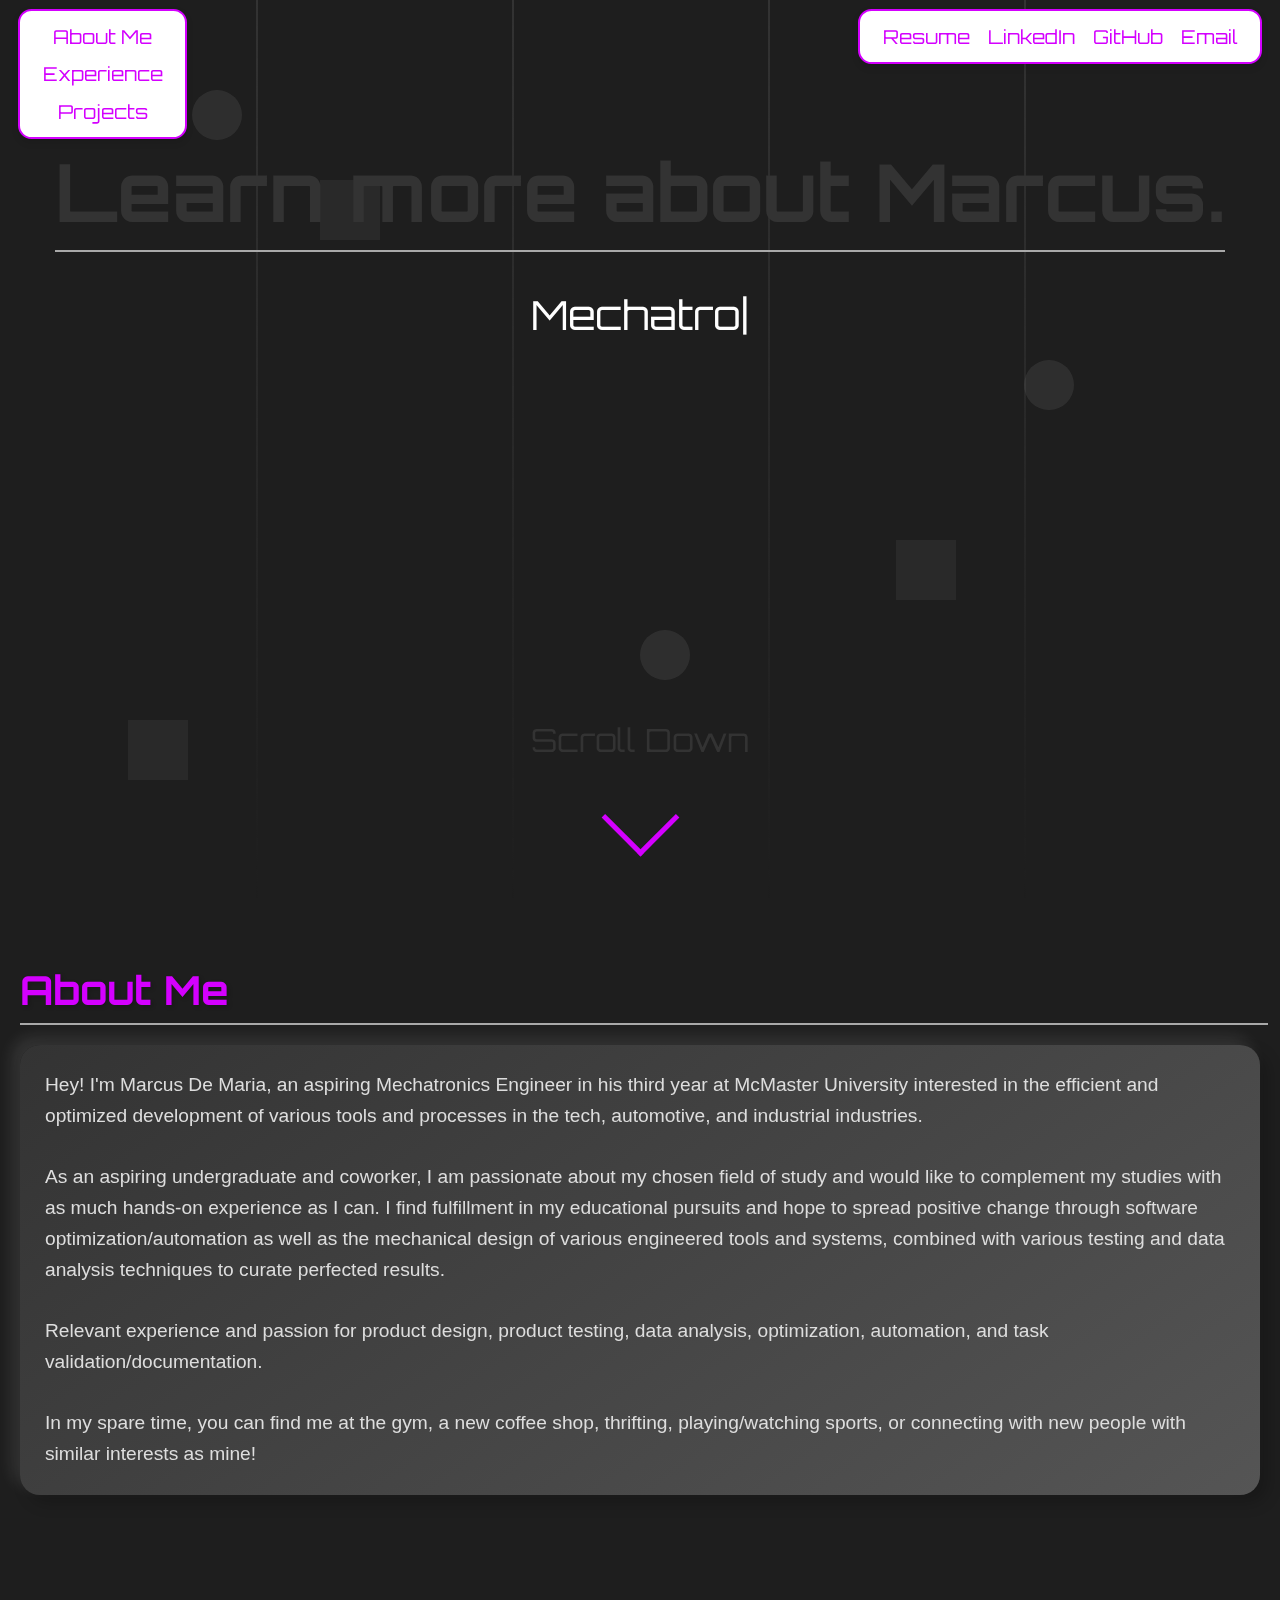
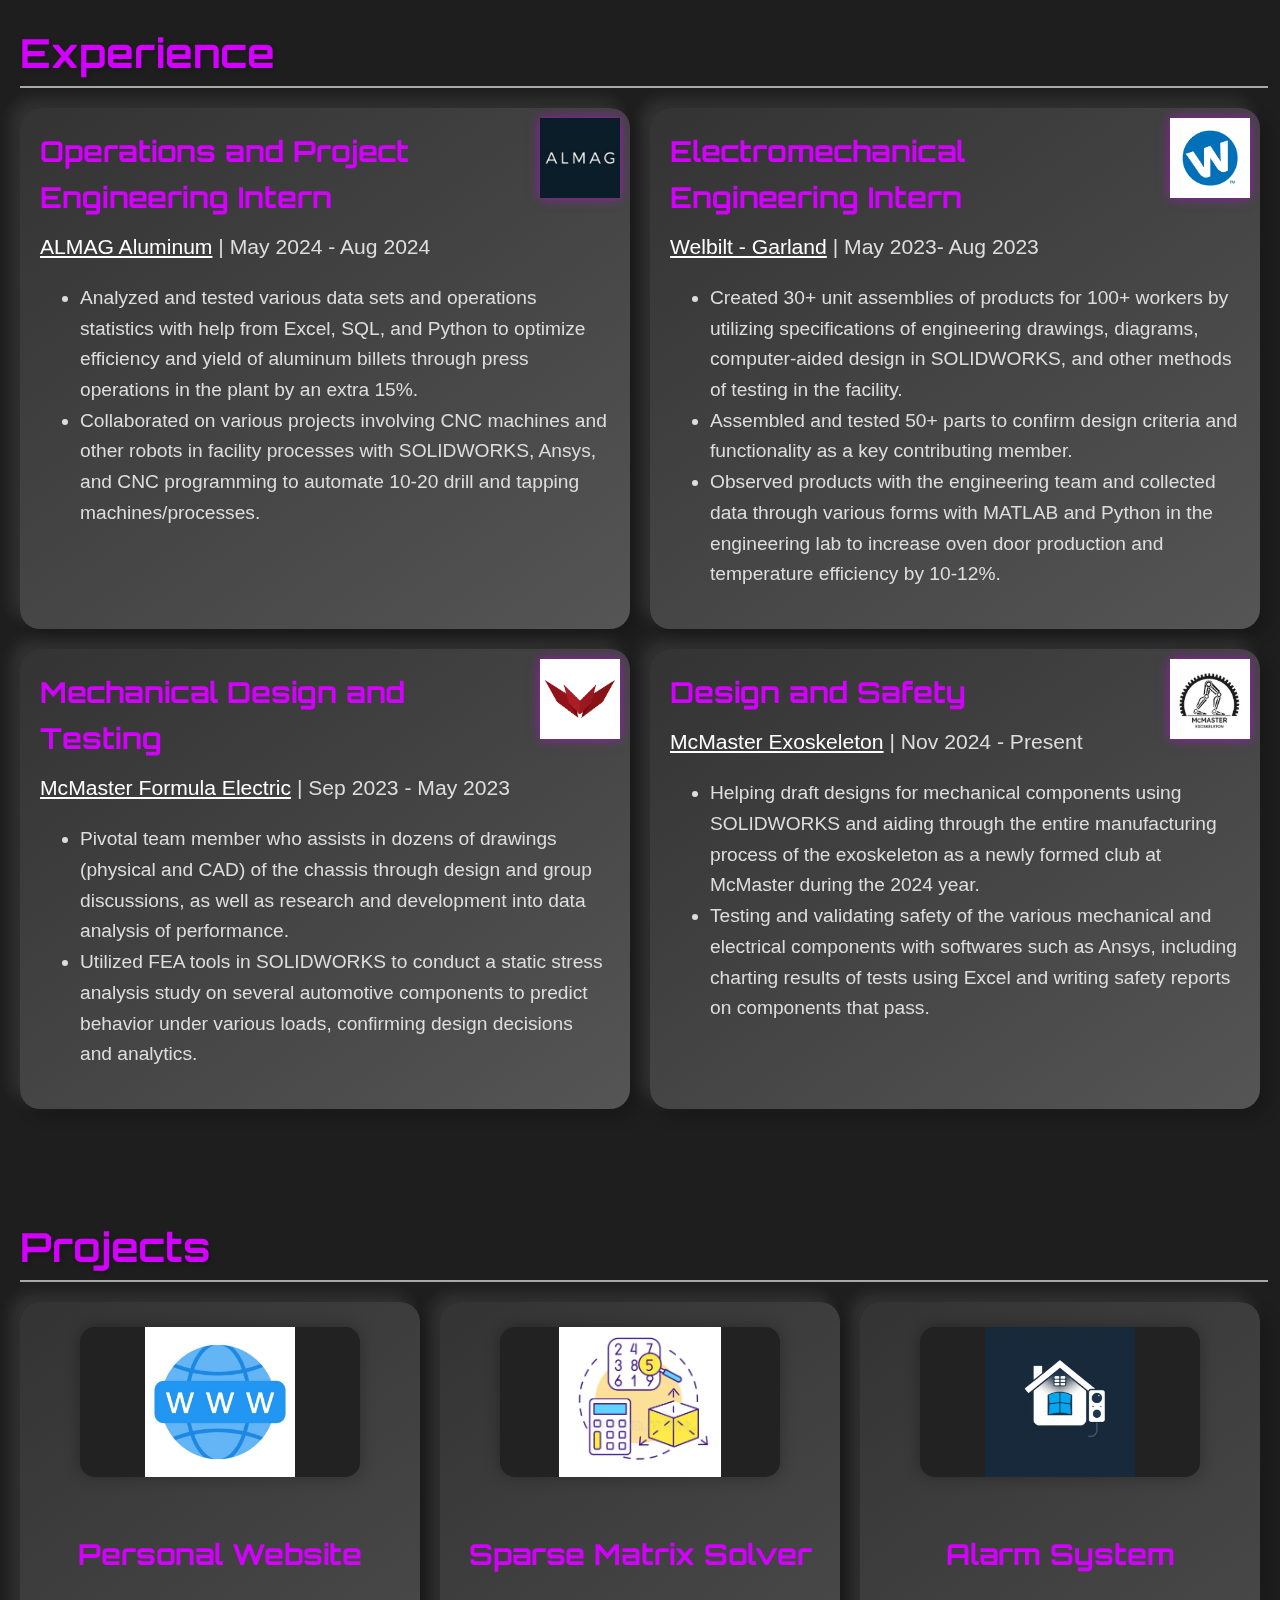
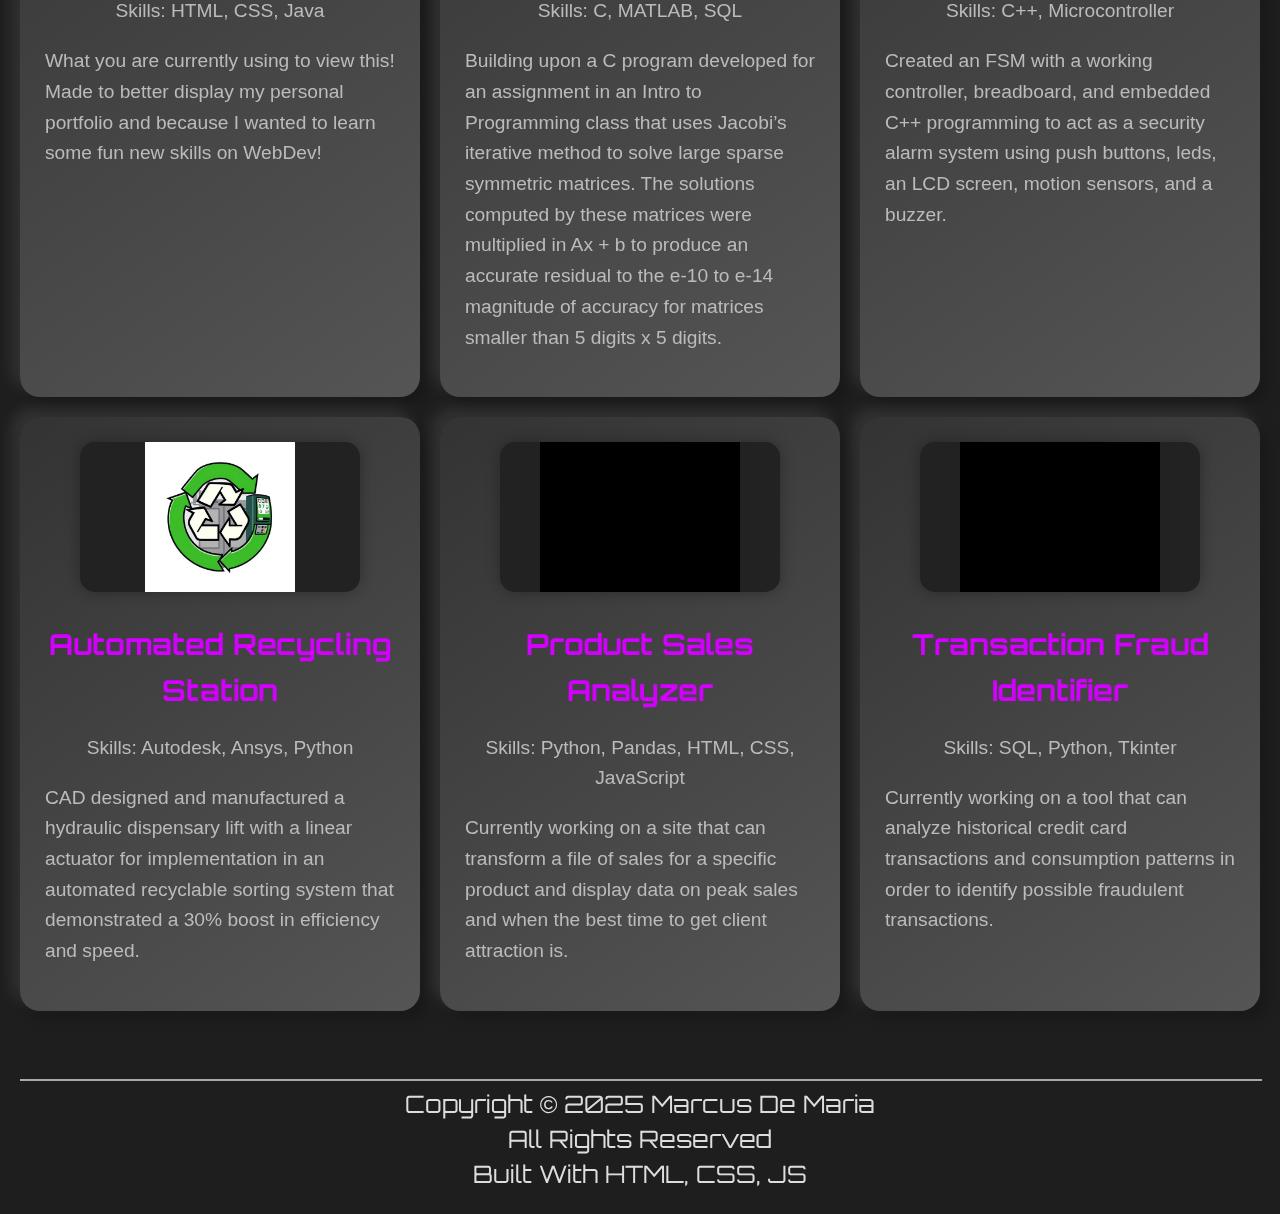
<file: index.html>
<!DOCTYPE html>
<html lang="en">
<head>
    <meta charset="UTF-8">
    <meta name="viewport" content="width=device-width, initial-scale=1.0">
    <title>Marcus De Maria</title>
    <link rel="stylesheet" href="styles.css">
    <link href="https://fonts.googleapis.com/css2?family=Orbitron&display=swap" rel="stylesheet">
    <script src="script.js"></script>
</head>
<body>
    <div class="background">
        <!-- Adding lines, circles, and boxes -->
        <div class="line" style="left: 20%;"></div>
        <div class="line" style="left: 40%;"></div>
        <div class="line" style="left: 60%;"></div>
        <div class="line" style="left: 80%;"></div>
        <div class="circle" style="top: 10%; left: 15%;"></div>
        <div class="circle" style="top: 70%; left: 50%;"></div>
        <div class="circle" style="top: 40%; left: 80%;"></div>
        <div class="box" style="top: 20%; left: 25%;"></div>
        <div class="box" style="top: 60%; left: 70%;"></div>
        <div class="box" style="top: 80%; left: 10%;"></div>
    </div>

    <div class="scroll-container">
        <p>Scroll Down</p>
        <div class="arrow"></div>
    </div>
    <header>
        <div class="click-container">
            <a href="#about">About Me</a>
            <a href="#experience">Experience</a>
            <a href="#projects">Projects</a>
        </div>
        <div class="link-container">
            <a id="resume-link" href="m_html_css\misc\Marcus_DeMaria_Resume_2025.pdf" target="_blank">Resume</a>
            <a id="linkedin-link" href="https://www.linkedin.com/in/marcus-de-maria-54a137251/" target="_blank">LinkedIn</a>
            <a id="github-link" href="https://github.com/marcusdemaria" target="_blank">GitHub</a>
            <a id="email-link" href="mailto:demarm2@mcmaster.ca">Email</a>
        </div>
        <h1>Learn more about Marcus.</h1>
    </header>
    <main>
        <section id="about">            
            <h2>About Me</h2>
            <div class="about-box">
                Hey! I'm Marcus De Maria, an aspiring Mechatronics Engineer in his third year at McMaster University interested in the efficient and optimized development of various tools and processes in the tech, automotive, and industrial industries.
                <br><br>
                As an aspiring undergraduate and coworker, I am passionate about my chosen field of study and would like to complement my studies with as much hands-on experience as I can. I find fulfillment in my educational pursuits and hope to spread positive change through software optimization/automation as well as the mechanical design of various engineered tools and systems, combined with various testing and data analysis techniques to curate perfected results.
                <br><br>
                Relevant experience and passion for product design, product testing, data analysis, optimization, automation, and task validation/documentation.
                <br><br>
                In my spare time, you can find me at the gym, a new coffee shop, thrifting, playing/watching sports, or connecting with new people with similar interests as mine!
            </div>
        </section>
        <section id="experience">            
            <h2>Experience</h2>
            <div class="experience-grid">
                <div class="experience-box">
                    <img src="m_html_css\icons\AlmagLogo.jpg" class="experience-logo">
                    <h3>Operations and Project Engineering Intern</h3>
                    <p><a href="https://almag.com/" target="_blank" style="color: #fff;">ALMAG Aluminum</a> | May 2024 - Aug 2024</p>
                    <ul>
                        <li>Analyzed and tested various data sets and operations statistics with help from Excel, SQL, and Python to optimize efficiency and yield of aluminum billets through press operations in the plant by an extra 15%.</li>
                        <li>Collaborated on various projects involving CNC machines and other robots in facility processes with SOLIDWORKS, Ansys, and CNC programming to automate 10-20 drill and tapping machines/processes.</li>
                    </ul>
                </div>
                <div class="experience-box">
                    <img src="m_html_css\icons\WelbiltGarlandLogo.png" class="experience-logo">
                    <h3>Electromechanical Engineering Intern</h3>
                    <p><a href="https://www.welbilt.com/" target="_blank" style="color: #fff;">Welbilt - Garland</a> | May 2023- Aug 2023</p>
                    <ul>
                        <li>Created 30+ unit assemblies of products for 100+ workers by utilizing specifications of engineering drawings, diagrams, computer-aided design in SOLIDWORKS, and other methods of testing in the facility.</li>
                        <li>Assembled and tested 50+ parts to confirm design criteria and functionality as a key contributing member.</li>
                        <li>Observed products with the engineering team and collected data through various forms with MATLAB and Python in the engineering lab to increase oven door production and temperature efficiency by 10-12%.</li>
                    </ul>
                </div>
                <div class="experience-box">
                    <img src="m_html_css\icons\MFormulaElectricLogo.png" class="experience-logo">
                    <h3>Mechanical Design and Testing</h3>
                    <p><a href="https://macformularacing.com/" target="_blank" style="color: #fff;">McMaster Formula Electric</a> | Sep 2023 - May 2023</p>
                    <ul>
                        <li>Pivotal team member who assists in dozens of drawings (physical and CAD) of the chassis through design and group discussions, as well as research and development into data analysis of performance.</li>
                        <li>Utilized FEA tools in SOLIDWORKS to conduct a static stress analysis study on several automotive components to predict behavior under various loads, confirming design decisions and analytics.</li>
                    </ul>
                </div>
                <div class="experience-box">
                    <img src="m_html_css\icons\MExoskeleton.png" class="experience-logo">
                    <h3>Design and Safety</h3>
                    <p><a href="https://www.linkedin.com/company/mcmasterexo/posts/?feedView=all" target="_blank" style="color: #fff;">McMaster Exoskeleton</a> | Nov 2024 - Present</p>
                    <ul>
                        <li>Helping draft designs for mechanical components using SOLIDWORKS and aiding through the entire manufacturing process of the exoskeleton as a newly formed club at McMaster during the 2024 year.</li>
                        <li>Testing and validating safety of the various mechanical and electrical components with softwares such as Ansys, including charting results of tests using Excel and writing safety reports on components that pass.</li>
                    </ul>
                </div>
            </div>
        </section>
        <section id="projects">            
            <h2>Projects</h2>
            <div class="project-grid">
                <div class="project-box">
                    <a href="https://github.com/marcusdemaria/Marcus-Website" target="_blank" style="display: inline-block; width: 100%;">
                        <img src="m_html_css\icons\PersonalWebsite.jpg" class="project-logo">
                    </a>
                    <h3>Personal Website</h3>
                    <p>Skills: HTML, CSS, Java</p>
                    <p style="text-align: left;">What you are currently using to view this! Made to better display my personal portfolio and because I wanted to learn some fun new skills on WebDev!</p>
                </div>
                <div class="project-box">
                    <a href="https://github.com/marcusdemaria/Matrix-Market-Solver" target="_blank" style="display: inline-block; width: 100%;">
                        <img src="m_html_css\icons\SparseMatrixSolver.png" class="project-logo">
                    </a>
                    <h3>Sparse Matrix Solver</h3>
                    <p>Skills: C, MATLAB, SQL</p>
                    <p style="text-align: left;">Building upon a C program developed for an assignment in an Intro to Programming class that uses Jacobi’s iterative method to solve large sparse symmetric matrices. The solutions computed by these matrices were multiplied in Ax + b to produce an accurate residual to the e-10 to e-14 magnitude of accuracy for matrices smaller than 5 digits x 5 digits.</p>
                </div>
                <div class="project-box">
                    <a href="https://github.com/marcusdemaria/Stepper-Motor-With-Microcontroller" target="_blank" style="display: inline-block; width: 100%;">
                        <img src="m_html_css\icons\AlarmSystem.jpg" class="project-logo">
                    </a>
                    <h3>Alarm System</h3>
                    <p>Skills: C++, Microcontroller</p>
                    <p style="text-align: left;">Created an FSM with a working controller, breadboard, and embedded C++ programming to act as a security alarm system using push buttons, leds, an LCD screen, motion sensors, and a buzzer.</p>
                </div>
                <div class="project-box">
                    <img src="m_html_css\icons\AutomatedRecyclingStation.jpg" class="project-logo">
                    <h3>Automated Recycling Station</h3>
                    <p>Skills: Autodesk, Ansys, Python</p>
                    <p style="text-align: left;">CAD designed and manufactured a hydraulic dispensary lift with a linear actuator for implementation in an automated recyclable sorting system that demonstrated a 30% boost in efficiency and speed.</p>
                </div>
                <div class="project-box">
                    <img src="m_html_css\icons\BlackLogo.png" class="project-logo">
                    <h3>Product Sales Analyzer</h3>
                    <p>Skills: Python, Pandas, HTML, CSS, JavaScript</p>
                    <p style="text-align: left;">Currently working on a site that can transform a file of sales for a specific product and display data on peak sales and when the best time to get client attraction is.</p>
                </div>
                <div class="project-box">
                    <img src="m_html_css\icons\BlackLogo.png" class="project-logo">
                    <h3>Transaction Fraud Identifier</h3>
                    <p>Skills: SQL, Python, Tkinter</p>
                    <p style="text-align: left;">Currently working on a tool that can analyze historical credit card transactions and consumption patterns in order to identify possible fraudulent transactions.</p>
                </div>
            </div>
        </section>
    <footer>
        <hr style="border: 1px solid #a9a9a9; width: 100%;">
        <p>Copyright © 2025 Marcus De Maria</p>
        <p>All Rights Reserved</p>
        <p>Built With HTML, CSS, JS</p>
    </footer>
    </main>
</body>
</html>
</file>
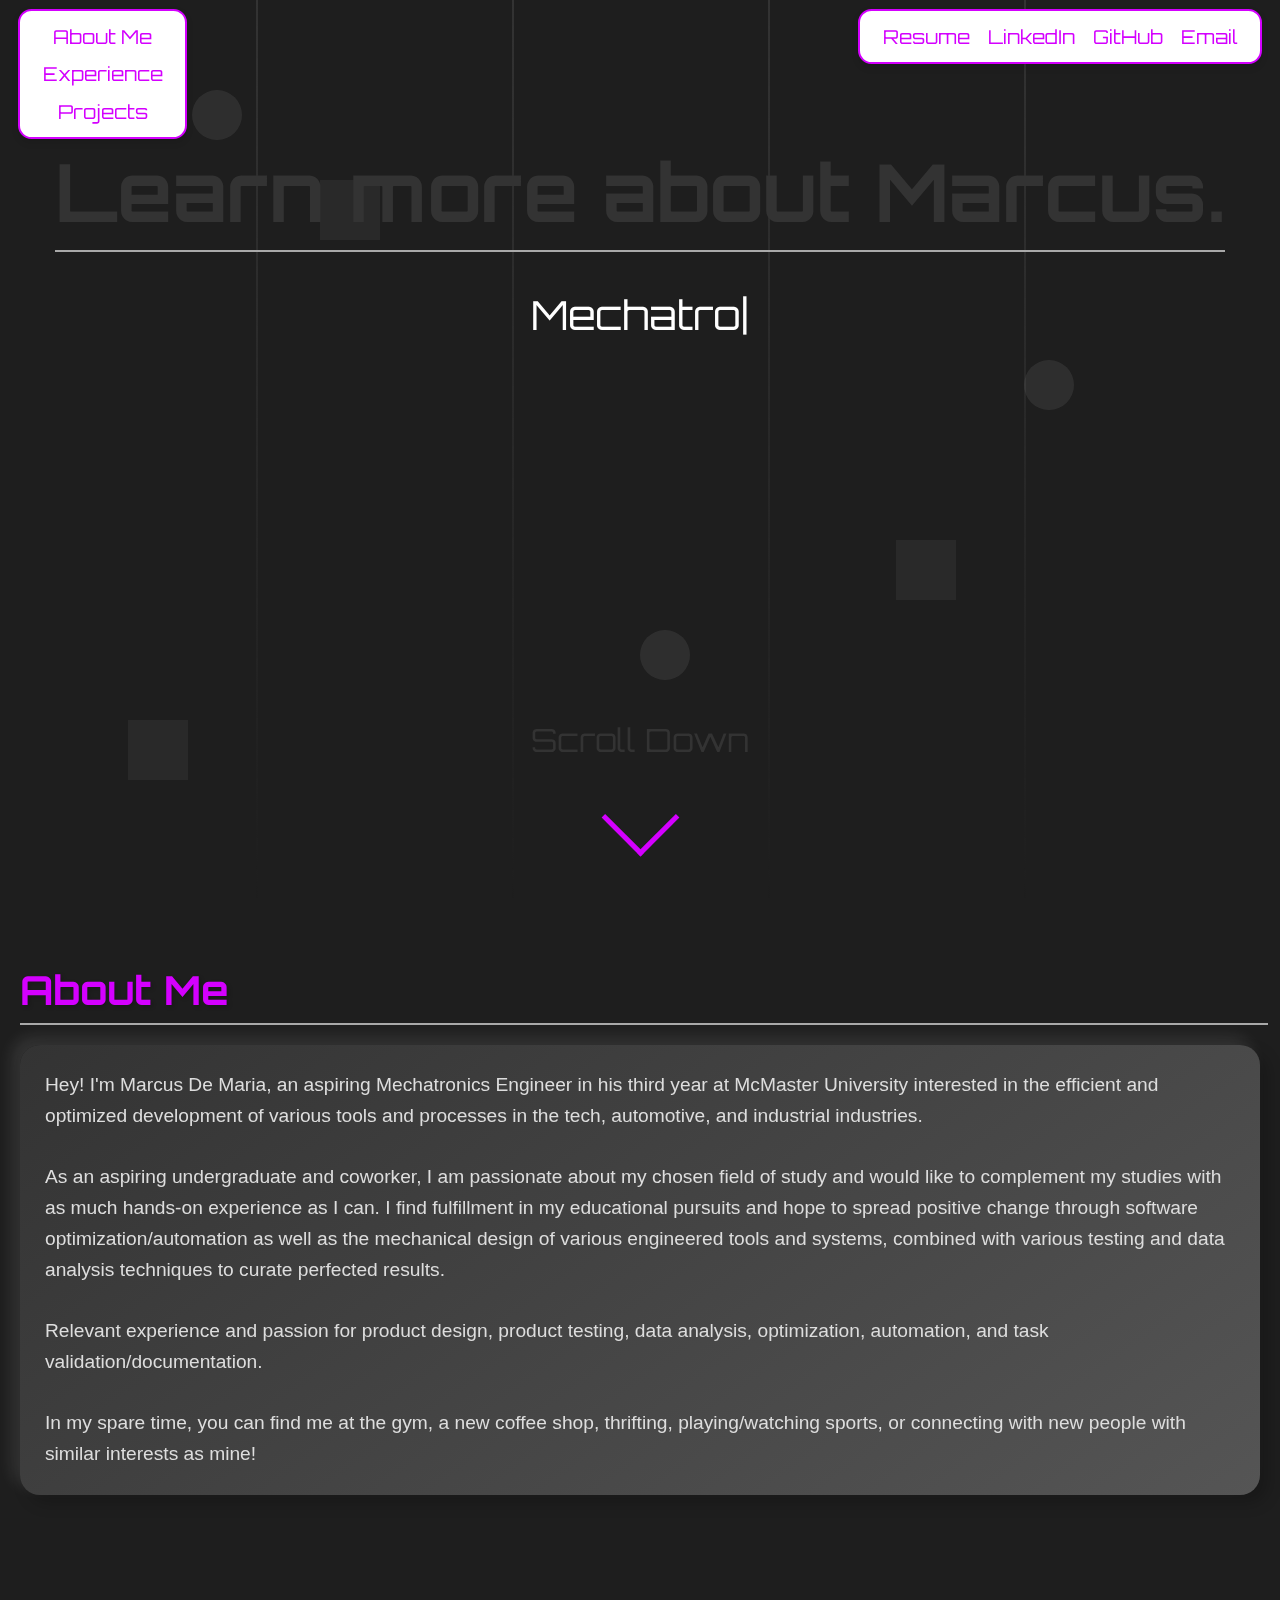
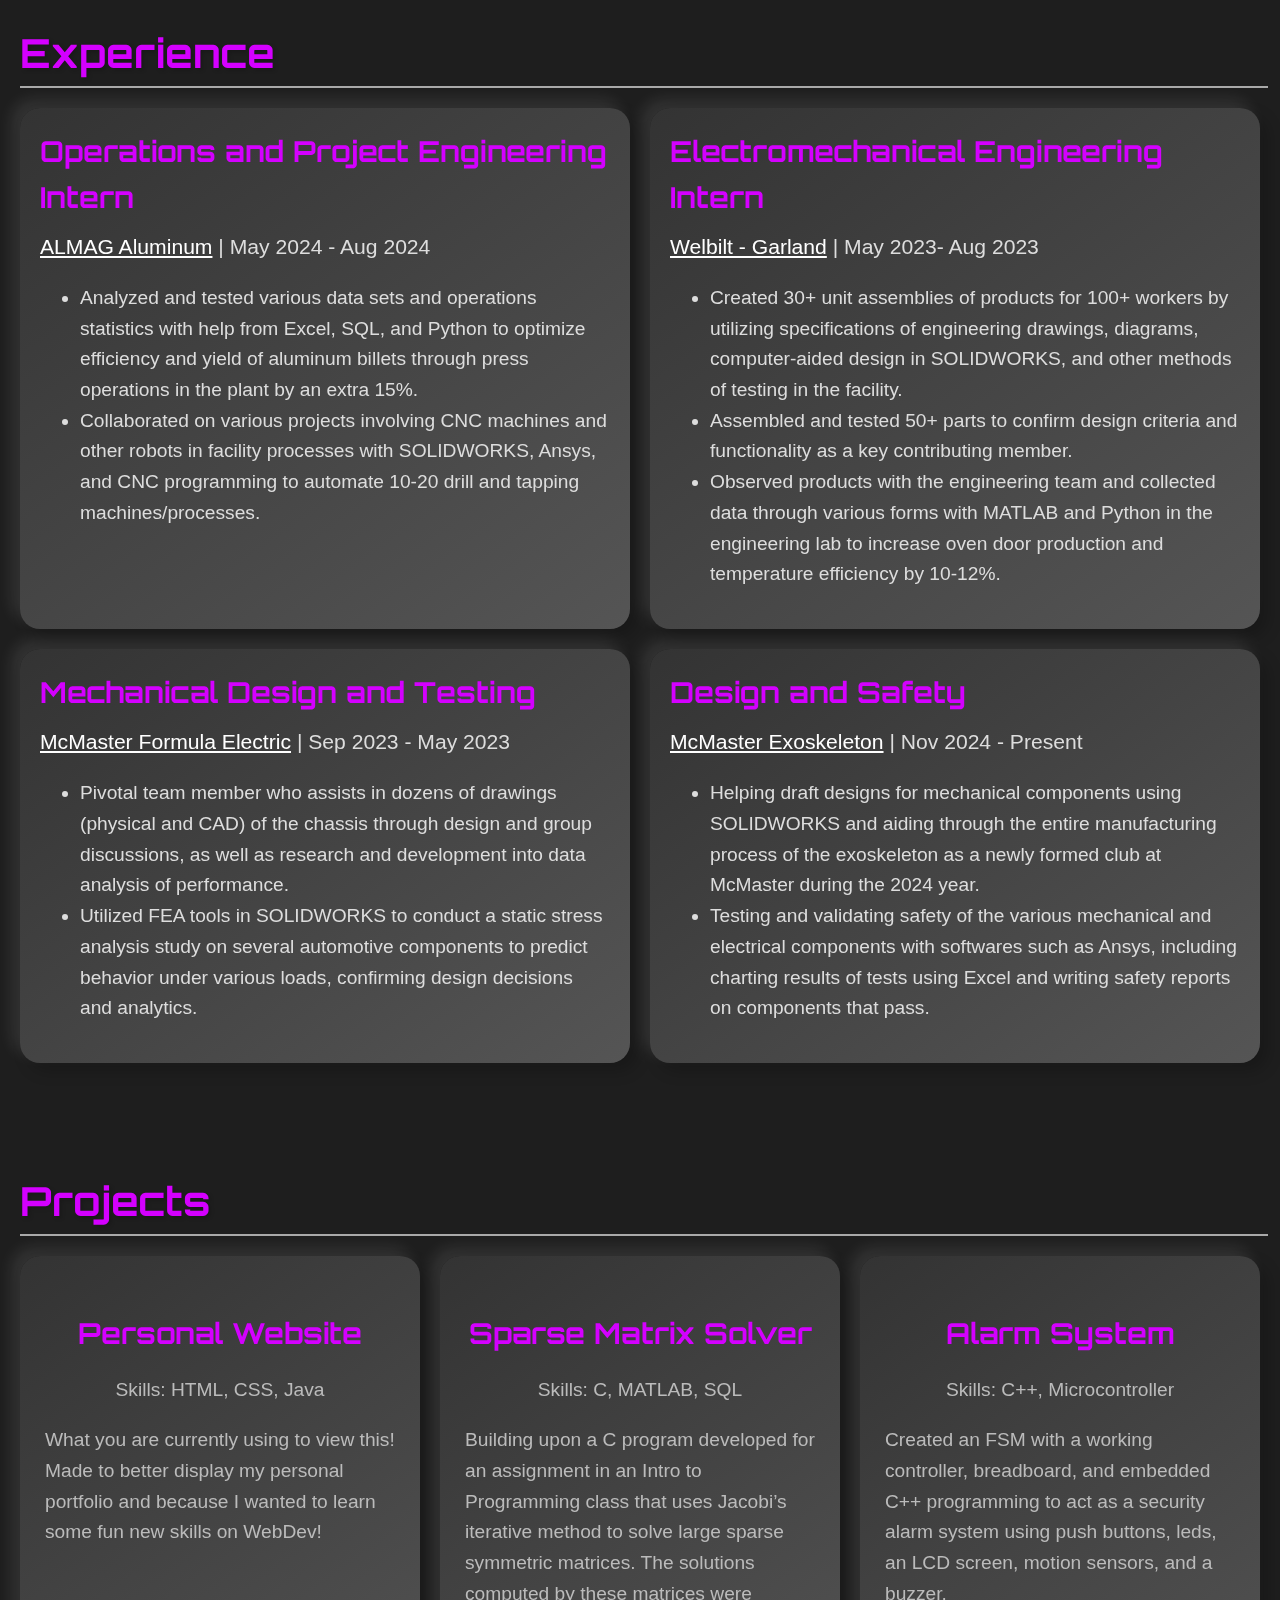
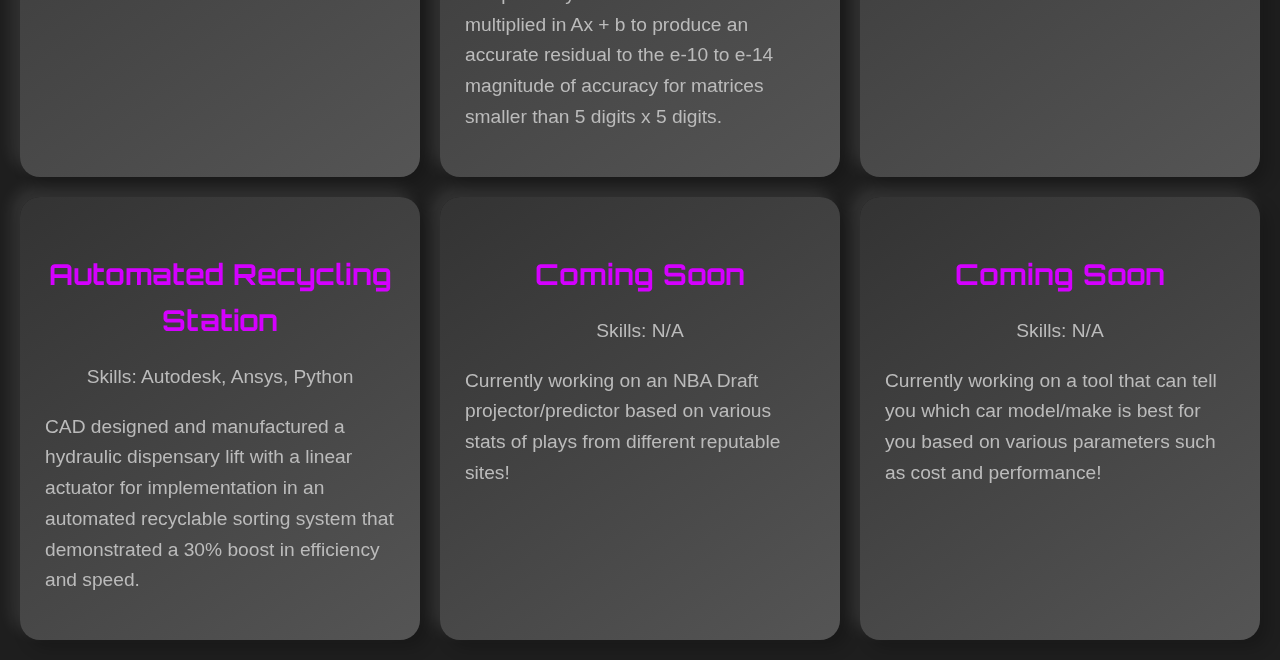
<file: m_html_css/index.html>
<!DOCTYPE html>
<html lang="en">
<head>
    <meta charset="UTF-8">
    <meta name="viewport" content="width=device-width, initial-scale=1.0">
    <title>Marcus De Maria</title>
    <style>
        body {
            font-family: Arial, sans-serif;
            margin: 0;
            padding: 0;
            background-color: #1e1e1e;
            color: #333;
            overflow-y: auto
        }

        /* Background animations */
        .background {
            position: fixed;
            top: 0;
            left: 0;
            width: 100%;
            height: 100%;
            z-index: -1;
            overflow: hidden;
        }

        .background .line {
            position: absolute;
            width: 2px;
            height: 100%;
            background: linear-gradient(to bottom, #333, transparent);
            animation: moveLines 8s linear infinite;
        }

        .background .circle {
            position: absolute;
            width: 50px;
            height: 50px;
            border-radius: 50%;
            background: rgba(200, 200, 200, 0.1);
            animation: moveCircles 12s linear infinite;
        }

        .background .box {
            position: absolute;
            width: 60px;
            height: 60px;
            background: rgba(255, 255, 255, 0.05);
            animation: moveBoxes 10s linear infinite;
        }

        @keyframes moveLines {
            0% {
                transform: translateY(-100%);
            }
            100% {
                transform: translateY(100%);
            }
        }

        @keyframes moveCircles {
            0% {
                transform: translateY(100%) rotate(0deg);
            }
            100% {
                transform: translateY(-100%) rotate(360deg);
            }
        }

        @keyframes moveBoxes {
            0% {
                transform: translate(-100%, -100%) rotate(0deg);
            }
            100% {
                transform: translate(100%, 100%) rotate(360deg);
            }
        }

        /* Flashing animation for the "Learn more about Marcus." text */
        @keyframes flashPurple {
            0%, 100% {
                color: #d400ff;
            }
            50% {
                color: #9a00cc;
            }
        }

        /* Content styles */
        h1 {
            margin: 0;
            font-size: 5.0em;
            font-family: 'Orbitron', sans-serif;
            border-bottom: 2px solid #a9a9a9;
            display: inline-block;
            padding-bottom: 1vh;
            padding-top: 9vh;
            animation: flashPurple 1.5s infinite;
        }

        header {
            padding: 60px 0 20px;
            position: relative;
            text-align: center;
        }

        .link-container {
            position: absolute;
            top: 1vh;
            right: 2vh;
            background-color: #fff;
            border: 0.3vh solid #d400ff;
            border-radius: 1.5vh;
            padding: 1.5vh 2.5vh;
            box-shadow: 0 0.4vh 0.8vh rgba(0, 0, 0, 0.1);
            display: flex;
            align-items: center;
            gap: 2vh;
        }

        .link-container a {
            font-family: 'Orbitron', sans-serif;
            font-size: 1.2em;
            color: #d400ff;
            text-decoration: none;
        }

        .link-container a:hover {
            text-decoration: underline;
        }

        .click-container {
            position: absolute;
            top: 1vh;
            left: 2vh;
            background-color: #fff;
            border: 0.3vh solid #d400ff;
            border-radius: 1.5vh;
            padding: 1.5vh 2.5vh;
            box-shadow: 0 0.4vh 0.8vh rgba(0, 0, 0, 0.1);
            display: flex;
            flex-direction: column;
            gap: 1.5vh;
        }

        .click-container a {
            font-family: 'Orbitron', sans-serif;
            font-size: 1.2em;
            color: #d400ff;
            text-decoration: none;
        }

        .click-container a:hover {
            text-decoration: underline;
        }

        .typing-text {
            font-size: 2.5em;
            font-family: 'Orbitron', sans-serif;
            display: inline-block;
            position: relative;
            min-height: 1.8em;
            position: absolute;
            top: 250px;
            width: 100%;
            left: 0;
            text-align: center;
            color: #fff; /* Set text color to white */
        }

        .scroll-container {
            position: absolute;
            top: 80vh; /* Adjust this value to move the scroll text up */
            width: 100%;
            text-align: center;
            animation: flashPurple 1.5s infinite;
        }

        .scroll-container p {
            font-size: 2em;
            font-family: 'Orbitron', sans-serif;
            margin: 0;
            margin-bottom: 20px; /* Add margin to move the text further away from the arrow */
        }

        .scroll-container .arrow {
            display: inline-block;
            margin-top: 10px;
            width: 50px;
            height: 50px;
            border-right: 5px solid #d400ff; /* Adjusted border for downward orientation */
            border-bottom: 5px solid #d400ff;
            transform: rotate(45deg); /* Points downward initially */
            animation: spinAndGrow 3s infinite;
        }

        @keyframes spinAndGrow {
            0% {
            transform: rotate(45deg) scale(1); /* Starts pointing down */
            }
            50% {
            transform: rotate(405deg) scale(1.5); /* Rotates 360 degrees and scales up */
            }
            100% {
            transform: rotate(405deg) scale(1); /* Ends pointing down */
            }
        }
        
        section#about {
            margin-top: 640px;
            padding: 20px;
            text-align: left;
        }

        section#about h2 {
            font-family: 'Orbitron', sans-serif;
            color: #d400ff;
            font-size: 2.5em;
            text-shadow: 2px 2px 4px rgba(0, 0, 0, 0.2);
            animation: flashPurple 1.5s infinite;
            position: relative; /* Ensure pseudo-element positioning works */
            padding-bottom: 10px; /* Add space for underline */
            margin-bottom: 20px; /* Space between heading and content */
        }

        section#about h2::after {
            content: '';
            display: block;
            position: absolute;
            bottom: 0;
            left: 0;
            width: 97.5vw; /* Make underline span the entire viewport width */
            height: 2px; /* Thickness of the underline */
            background-color: #a9a9a9; /* Color of the underline */
        }

        section#about .about-box {
            background: linear-gradient(145deg, #333, #555);
            border-radius: 20px;
            box-shadow: 8px 8px 16px rgba(0, 0, 0, 0.2), -8px -8px 16px rgba(255, 255, 255, 0.1);
            padding: 25px;
            max-width: 100%;
            margin: 20px auto;
            font-family: Arial, sans-serif;
            font-size: 1.2em;
            line-height: 1.6;
            color: #ddd;
        }

        section#experience {
            margin-top: 40px;
            padding: 20px;
            text-align: left;
        }

        section#experience h2 {
            font-family: 'Orbitron', sans-serif;
            color: #d400ff;
            font-size: 2.5em;
            text-shadow: 2px 2px 4px rgba(0, 0, 0, 0.2);
            animation: flashPurple 1.5s infinite;
            position: relative; /* Ensure pseudo-element positioning works */
            padding-bottom: 10px; /* Add space for underline */
            margin-bottom: 20px; /* Space between heading and content */
        }

        section#experience h2::after {
            content: '';
            display: block;
            position: absolute;
            bottom: 0;
            left: 0;
            width: 97.5vw; /* Make underline span the entire viewport width */
            height: 2px; /* Thickness of the underline */
            background-color: #a9a9a9; /* Color of the underline */
        }

        .experience-grid {
            display: grid;
            grid-template-columns: repeat(2, 1fr);
            gap: 20px;
        }

        .experience-box {
            background: linear-gradient(145deg, #333, #555);
            border-radius: 20px;
            box-shadow: 8px 8px 16px rgba(0, 0, 0, 0.2), -8px -8px 16px rgba(255, 255, 255, 0.1);
            padding: 20px;
            color: #ddd;
            font-family: Arial, sans-serif;
            font-size: 1.2em;
            line-height: 1.6;
        }

        .experience-box h3 {
            margin: 0;
            font-family: 'Orbitron', sans-serif;
            font-size: 1.5em;
            color: #d400ff;
            margin-bottom: 10px;
        }

        .experience-box p {
            margin: 0;
            font-size: 1.1em;
        }

        section#projects {
            margin-top: 40px;
            padding: 20px;
            text-align: left;
        }

        section#projects h2 {
            font-family: 'Orbitron', sans-serif;
            color: #d400ff;
            font-size: 2.5em;
            text-shadow: 2px 2px 4px rgba(0, 0, 0, 0.2);
            animation: flashPurple 1.5s infinite;
            position: relative; /* Ensure pseudo-element positioning works */
            padding-bottom: 10px; /* Add space for underline */
            margin-bottom: 20px; /* Space between heading and content */
        }

        section#projects h2::after {
            content: '';
            display: block;
            position: absolute;
            bottom: 0;
            left: 0;
            width: 97.5vw; /* Make underline span the entire viewport width */
            height: 2px; /* Thickness of the underline */
            background-color: #a9a9a9; /* Color of the underline */
        }

        section#projects .project-grid {
            display: grid;
            grid-template-columns: repeat(3, 1fr);
            gap: 20px;
        }

        section#projects .project-box {
            background: linear-gradient(145deg, #333, #555);
            border-radius: 20px;
            box-shadow: 8px 8px 16px rgba(0, 0, 0, 0.2), -8px -8px 16px rgba(255, 255, 255, 0.1);
            padding: 25px;
            font-family: Arial, sans-serif;
            font-size: 1.2em;
            line-height: 1.6;
            color: #ddd;
            text-align: center;
        }

        section#projects .project-box h3 {
            margin-bottom: 10px;
            font-size: 1.5em;
            color: #d400ff;
            font-family: 'Orbitron', sans-serif;
        }

        section#projects .project-box p {
            font-size: 1em;
            color: #bbb;
        }

    </style>
    <link href="https://fonts.googleapis.com/css2?family=Orbitron&display=swap" rel="stylesheet">
    <script>
        document.addEventListener("DOMContentLoaded", () => {
            const texts = [
                "Mechatronics Engineering Student",
                "Currently Attending McMaster University",
                "Design, Test, Analyze, Optimize, Results",
                "Develop, Refine, and Produce the Best Product"
            ];

            const textContainer = document.createElement('p');
            textContainer.className = 'typing-text';
            document.querySelector('main').insertBefore(textContainer, document.querySelector('#about'));

            let index = 0;
            let charIndex = 0;
            let isDeleting = false;
            const typingSpeed = 100;
            const deletingSpeed = 50;
            const pauseBetween = 1000;

            const typeText = () => {
                const currentText = texts[index];
                if (!isDeleting) {
                    charIndex++;
                    textContainer.textContent = currentText.slice(0, charIndex) + '|';
                    if (charIndex === currentText.length) {
                        isDeleting = true;
                        setTimeout(typeText, pauseBetween);
                    } else {
                        setTimeout(typeText, typingSpeed);
                    }
                } else {
                    charIndex--;
                    textContainer.textContent = currentText.slice(0, charIndex) + '|';
                    if (charIndex === 0) {
                        isDeleting = false;
                        index = (index + 1) % texts.length;
                        setTimeout(typeText, pauseBetween);
                    } else {
                        setTimeout(typeText, deletingSpeed);
                    }
                }
            };

            typeText();
        });
    </script>
</head>
<body>
    <div class="background">
        <!-- Adding lines, circles, and boxes -->
        <div class="line" style="left: 20%;"></div>
        <div class="line" style="left: 40%;"></div>
        <div class="line" style="left: 60%;"></div>
        <div class="line" style="left: 80%;"></div>
        <div class="circle" style="top: 10%; left: 15%;"></div>
        <div class="circle" style="top: 70%; left: 50%;"></div>
        <div class="circle" style="top: 40%; left: 80%;"></div>
        <div class="box" style="top: 20%; left: 25%;"></div>
        <div class="box" style="top: 60%; left: 70%;"></div>
        <div class="box" style="top: 80%; left: 10%;"></div>
    </div>

    <div class="scroll-container">
        <p>Scroll Down</p>
        <div class="arrow"></div>
    </div>
    <header>
        <div class="click-container">
            <a href="#about">About Me</a>
            <a href="#experience">Experience</a>
            <a href="#projects">Projects</a>
        </div>
        <div class="link-container">
            <a id="resume-link" href="file:///C:/Users/Marcus/Downloads/Marcus_DeMaria_Resume_25.pdf" target="_blank">Resume</a>
            <a id="linkedin-link" href="https://www.linkedin.com/in/marcus-de-maria-54a137251/" target="_blank">LinkedIn</a>
            <a id="github-link" href="https://github.com/marcusdemaria" target="_blank">GitHub</a>
            <a id="email-link" href="mailto:demarm2@mcmaster.ca">Email</a>
        </div>
        <h1>Learn more about Marcus.</h1>
    </header>
    <main>
        <section id="about">            
            <h2>About Me</h2>
            <div class="about-box">
                Hey! I'm Marcus De Maria, an aspiring Mechatronics Engineer in his third year at McMaster University interested in the efficient and optimized development of various tools and processes in the tech, automotive, and industrial industries.
                <br><br>
                As an aspiring undergraduate and coworker, I am passionate about my chosen field of study and would like to complement my studies with as much hands-on experience as I can. I find fulfillment in my educational pursuits and hope to spread positive change through software optimization/automation as well as the mechanical design of various engineered tools and systems, combined with various testing and data analysis techniques to curate perfected results.
                <br><br>
                Relevant experience and passion for product design, product testing, data analysis, optimization, automation, and task validation/documentation.
                <br><br>
                In my spare time, you can find me at the gym, a new coffee shop, thrifting, playing/watching sports, or connecting with new people with similar interests as mine!
            </div>
        </section>
        <section id="experience">            
            <h2>Experience</h2>
            <div class="experience-grid">
                <div class="experience-box">
                    <h3>Operations and Project Engineering Intern</h3>
                    <p><a href="https://almag.com/" target="_blank" style="color: #fff;">ALMAG Aluminum</a> | May 2024 - Aug 2024</p>
                    <ul>
                        <li>Analyzed and tested various data sets and operations statistics with help from Excel, SQL, and Python to optimize efficiency and yield of aluminum billets through press operations in the plant by an extra 15%.</li>
                        <li>Collaborated on various projects involving CNC machines and other robots in facility processes with SOLIDWORKS, Ansys, and CNC programming to automate 10-20 drill and tapping machines/processes.</li>
                    </ul>
                </div>
                <div class="experience-box">
                    <h3>Electromechanical Engineering Intern</h3>
                    <p><a href="https://www.welbilt.com/" target="_blank" style="color: #fff;">Welbilt - Garland</a> | May 2023- Aug 2023</p>
                    <ul>
                        <li>Created 30+ unit assemblies of products for 100+ workers by utilizing specifications of engineering drawings, diagrams, computer-aided design in SOLIDWORKS, and other methods of testing in the facility.</li>
                        <li>Assembled and tested 50+ parts to confirm design criteria and functionality as a key contributing member.</li>
                        <li>Observed products with the engineering team and collected data through various forms with MATLAB and Python in the engineering lab to increase oven door production and temperature efficiency by 10-12%.</li>
                    </ul>
                </div>
                <div class="experience-box">
                    <h3>Mechanical Design and Testing</h3>
                    <p><a href="https://macformularacing.com/" target="_blank" style="color: #fff;">McMaster Formula Electric</a> | Sep 2023 - May 2023</p>
                    <ul>
                        <li>Pivotal team member who assists in dozens of drawings (physical and CAD) of the chassis through design and group discussions, as well as research and development into data analysis of performance.</li>
                        <li>Utilized FEA tools in SOLIDWORKS to conduct a static stress analysis study on several automotive components to predict behavior under various loads, confirming design decisions and analytics.</li>
                    </ul>
                </div>
                <div class="experience-box">
                    <h3>Design and Safety</h3>
                    <p><a href="https://www.linkedin.com/company/mcmasterexo/posts/?feedView=all" target="_blank" style="color: #fff;">McMaster Exoskeleton</a> | Nov 2024 - Present</p>
                    <ul>
                        <li>Helping draft designs for mechanical components using SOLIDWORKS and aiding through the entire manufacturing process of the exoskeleton as a newly formed club at McMaster during the 2024 year.</li>
                        <li>Testing and validating safety of the various mechanical and electrical components with softwares such as Ansys, including charting results of tests using Excel and writing safety reports on components that pass.</li>
                    </ul>
                </div>
            </div>
        </section>
        <section id="projects">            
            <h2>Projects</h2>
            <div class="project-grid">
                <div class="project-box">
                    <h3>Personal Website</h3>
                    <p>Skills: HTML, CSS, Java</p>
                    <p style="text-align: left;">What you are currently using to view this! Made to better display my personal portfolio and because I wanted to learn some fun new skills on WebDev!</p>
                </div>
                <div class="project-box">
                    <h3>Sparse Matrix Solver</h3>
                    <p>Skills: C, MATLAB, SQL</p>
                    <p style="text-align: left;">Building upon a C program developed for an assignment in an Intro to Programming class that uses Jacobi’s iterative method to solve large sparse symmetric matrices. The solutions computed by these matrices were multiplied in Ax + b to produce an accurate residual to the e-10 to e-14 magnitude of accuracy for matrices smaller than 5 digits x 5 digits.</p>
                </div>
                <div class="project-box">
                    <h3>Alarm System</h3>
                    <p>Skills: C++, Microcontroller</p>
                    <p style="text-align: left;">Created an FSM with a working controller, breadboard, and embedded C++ programming to act as a security alarm system using push buttons, leds, an LCD screen, motion sensors, and a buzzer.</p>
                </div>
                <div class="project-box">
                    <h3>Automated Recycling Station</h3>
                    <p>Skills: Autodesk, Ansys, Python</p>
                    <p style="text-align: left;">CAD designed and manufactured a hydraulic dispensary lift with a linear actuator for implementation in an automated recyclable sorting system that demonstrated a 30% boost in efficiency and speed.</p>
                </div>
                <div class="project-box">
                    <h3>Coming Soon</h3>
                    <p>Skills: N/A</p>
                    <p style="text-align: left;">Currently working on an NBA Draft projector/predictor based on various stats of plays from different reputable sites!</p>
                </div>
                <div class="project-box">
                    <h3>Coming Soon</h3>
                    <p>Skills: N/A</p>
                    <p style="text-align: left;">Currently working on a tool that can tell you which car model/make is best for you based on various parameters such as cost and performance!</p>
                </div>
            </div>
        </section>
    </main>
</body>
</html>
</file>
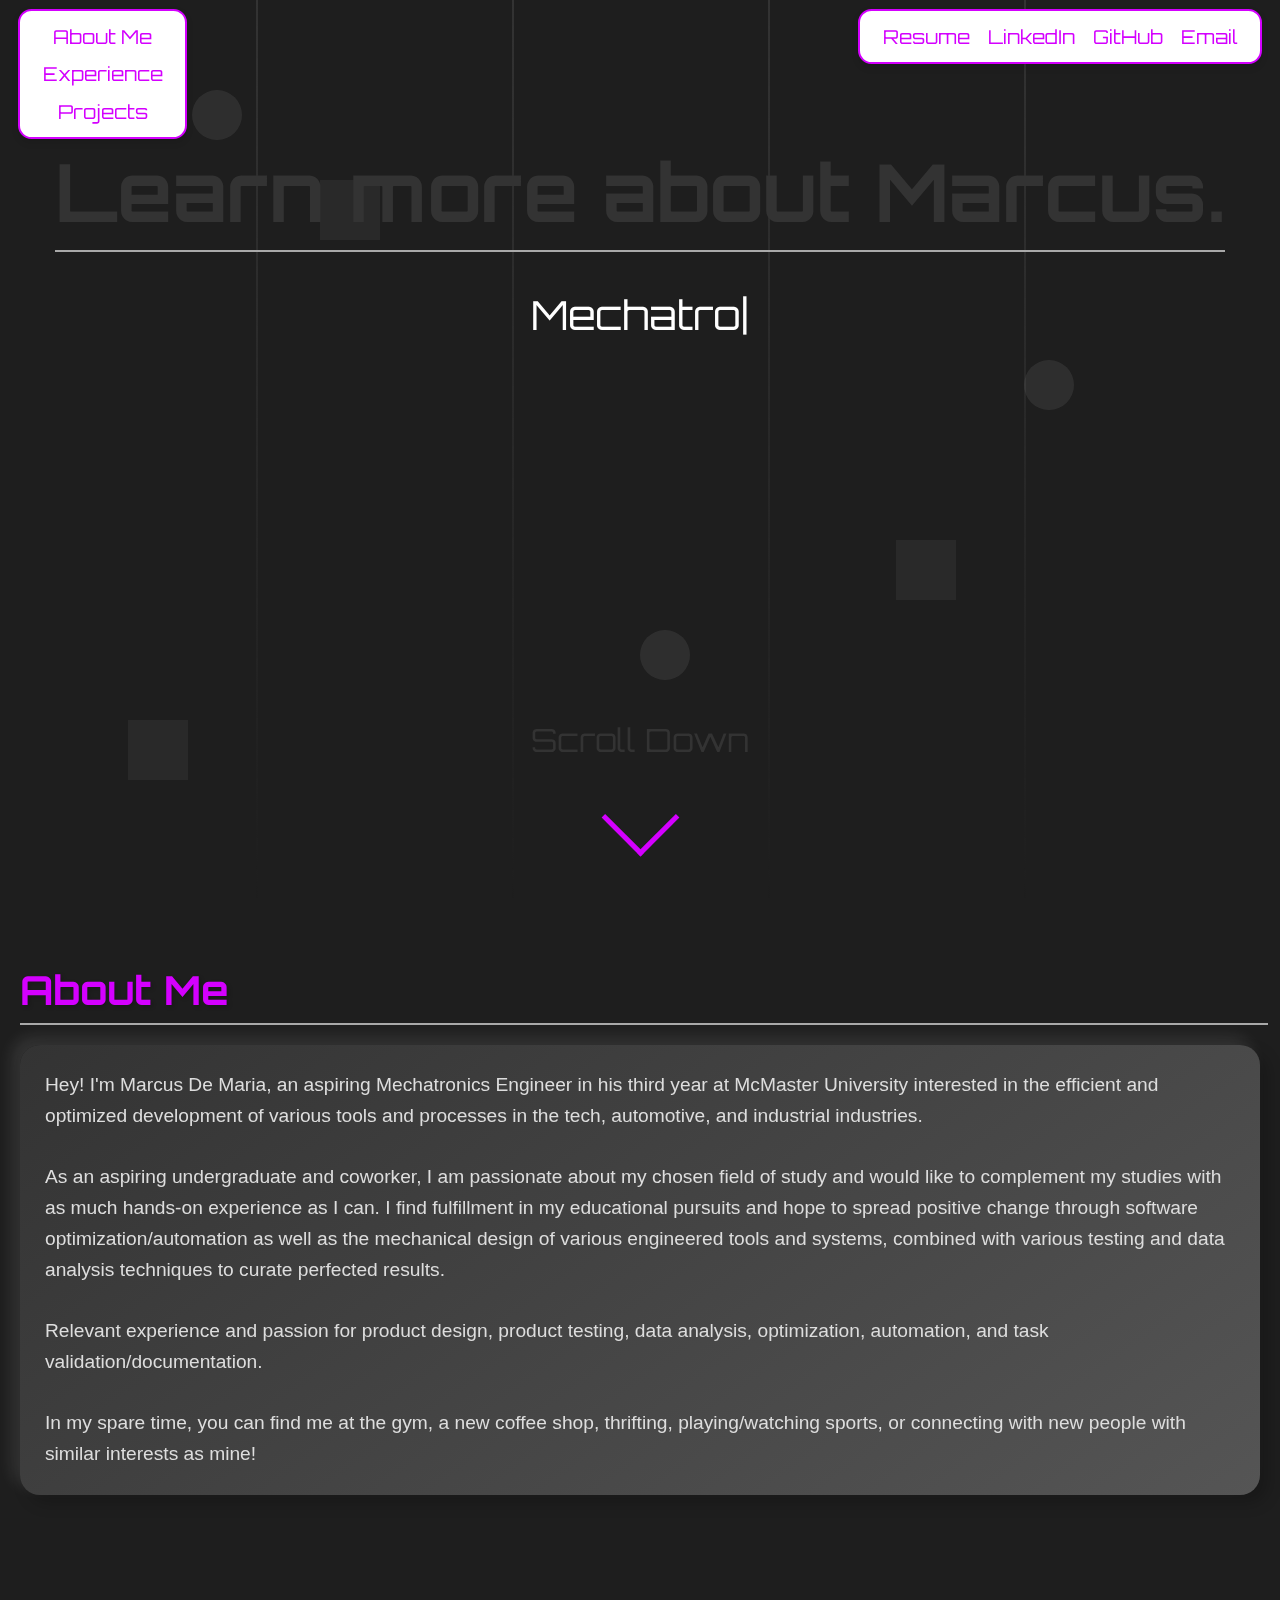
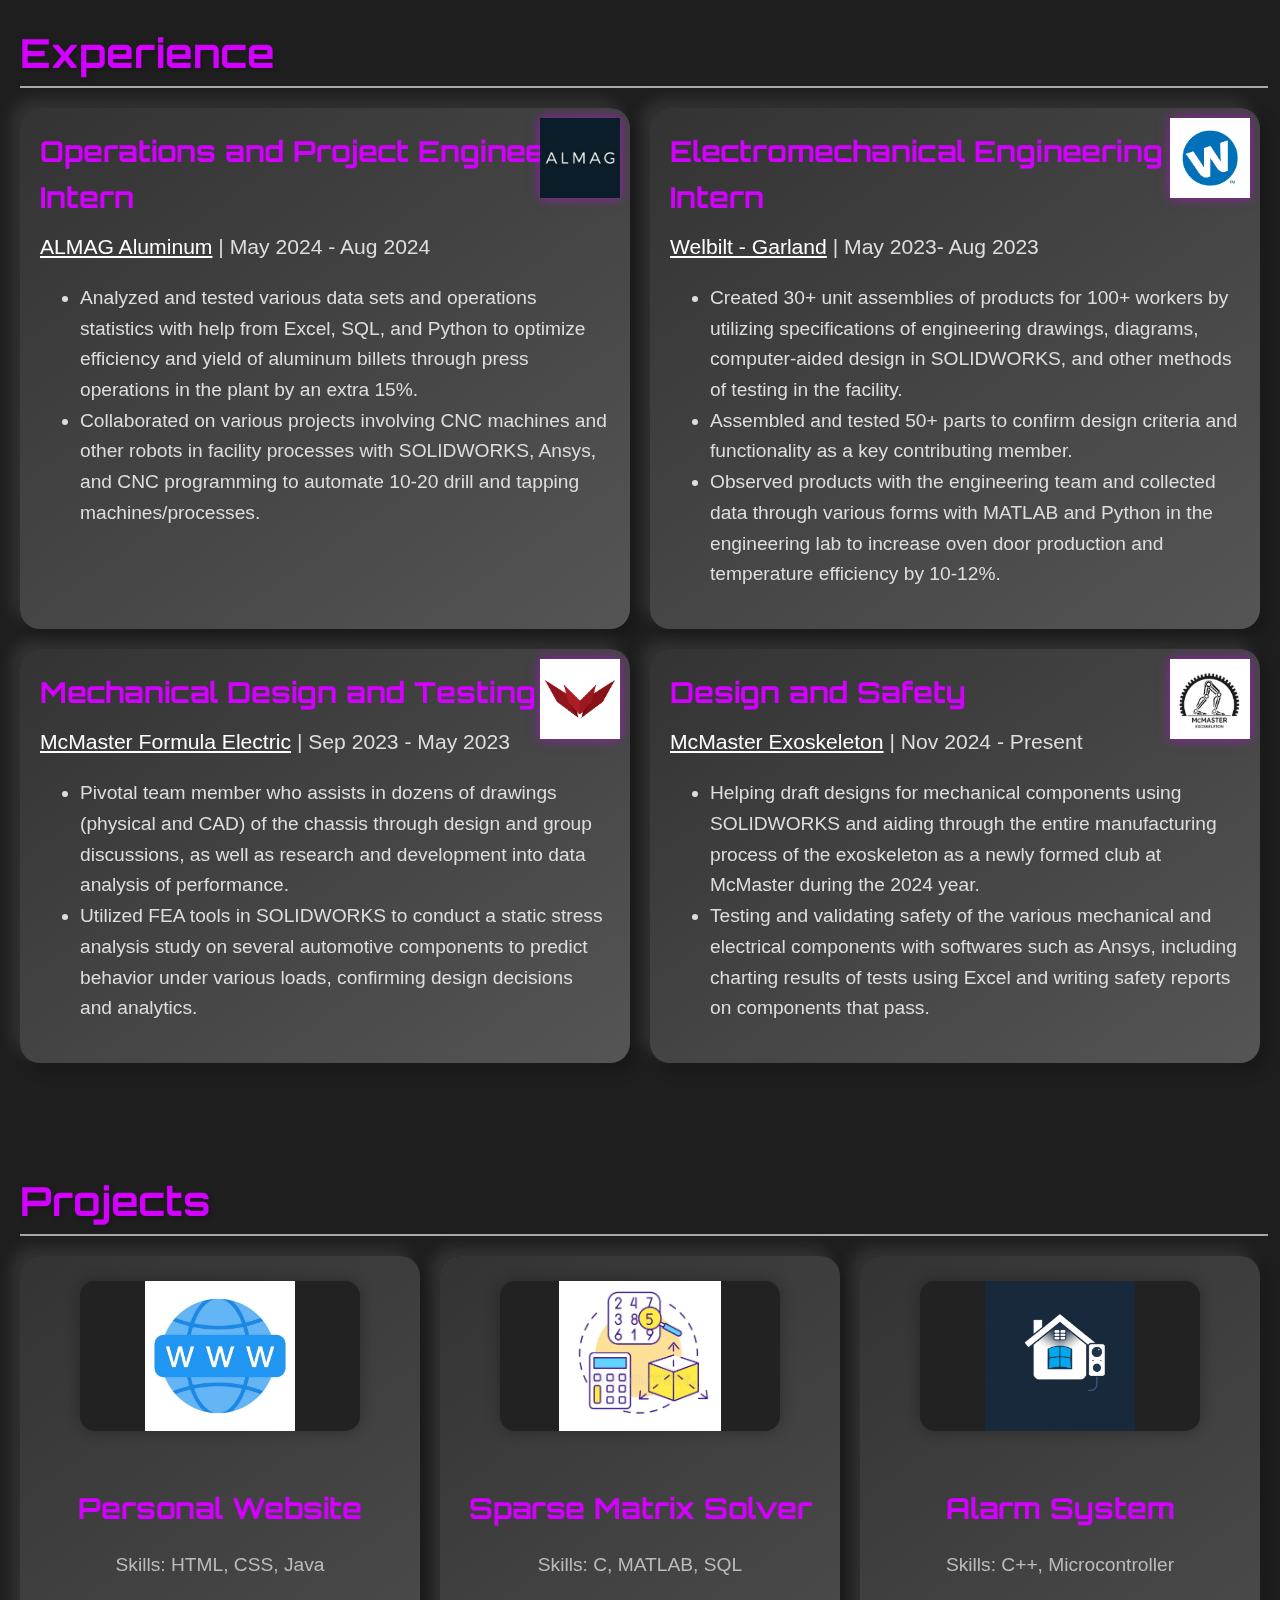
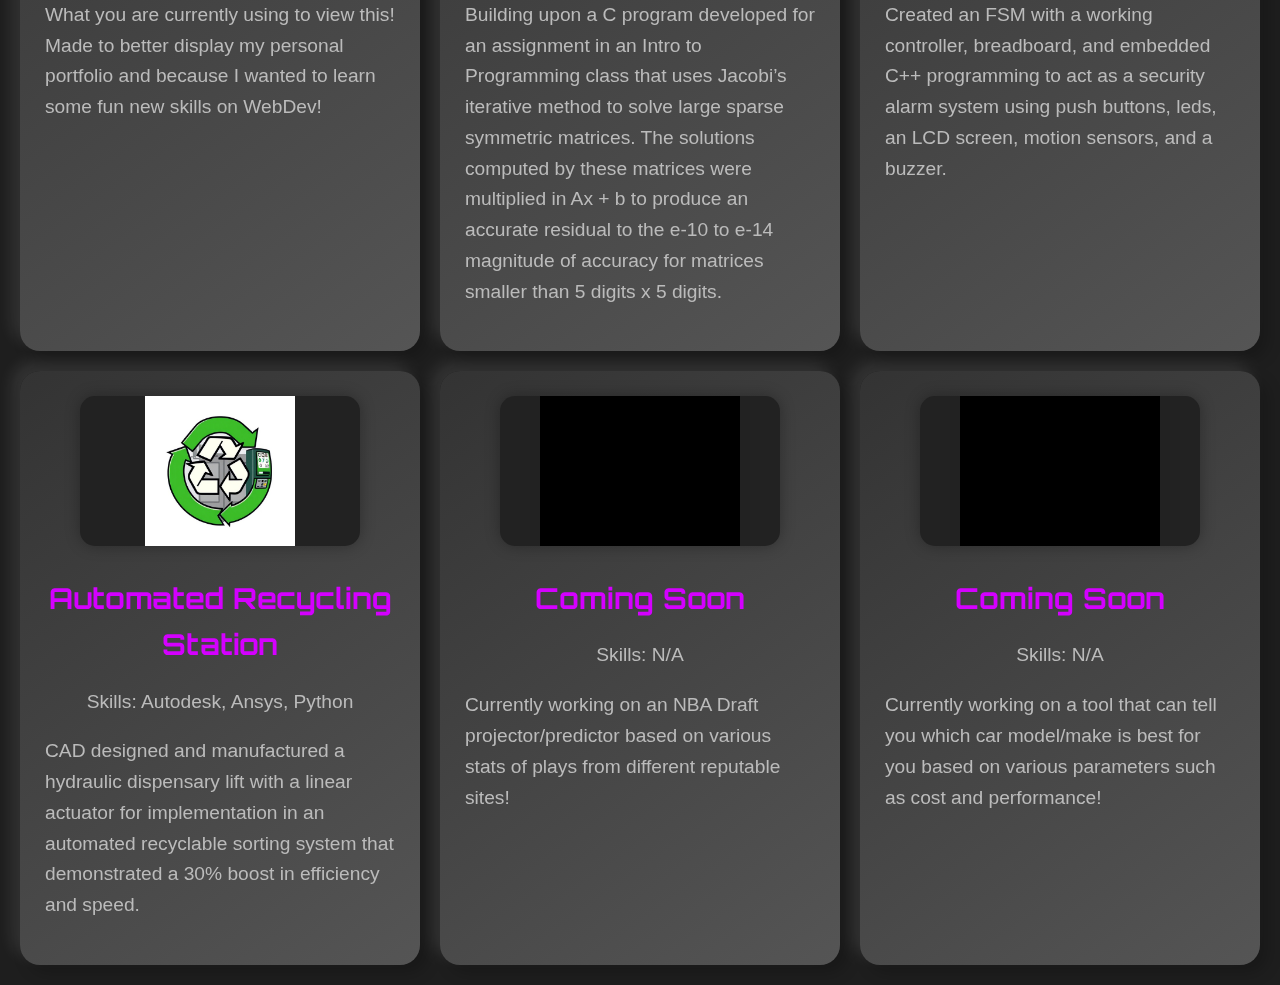
<file: m_html_css/test.html>
<!DOCTYPE html>
<html lang="en">
<head>
    <meta charset="UTF-8">
    <meta name="viewport" content="width=device-width, initial-scale=1.0">
    <title>Marcus De Maria</title>
    <style>
        body {
            font-family: Arial, sans-serif;
            margin: 0;
            padding: 0;
            background-color: #1e1e1e;
            color: #333;
            overflow-y: auto
        }

        /* Background animations */
        .background {
            position: fixed;
            top: 0;
            left: 0;
            width: 100%;
            height: 100%;
            z-index: -1;
            overflow: hidden;
        }

        .background .line {
            position: absolute;
            width: 2px;
            height: 100%;
            background: linear-gradient(to bottom, #333, transparent);
            animation: moveLines 8s linear infinite;
        }

        .background .circle {
            position: absolute;
            width: 50px;
            height: 50px;
            border-radius: 50%;
            background: rgba(200, 200, 200, 0.1);
            animation: moveCircles 12s linear infinite;
        }

        .background .box {
            position: absolute;
            width: 60px;
            height: 60px;
            background: rgba(255, 255, 255, 0.05);
            animation: moveBoxes 10s linear infinite;
        }

        @keyframes moveLines {
            0% {
                transform: translateY(-100%);
            }
            100% {
                transform: translateY(100%);
            }
        }

        @keyframes moveCircles {
            0% {
                transform: translateY(100%) rotate(0deg);
            }
            100% {
                transform: translateY(-100%) rotate(360deg);
            }
        }

        @keyframes moveBoxes {
            0% {
                transform: translate(-100%, -100%) rotate(0deg);
            }
            100% {
                transform: translate(100%, 100%) rotate(360deg);
            }
        }

        /* Flashing animation for the "Learn more about Marcus." text */
        @keyframes flashPurple {
            0%, 100% {
                color: #d400ff;
            }
            50% {
                color: #9a00cc;
            }
        }

        /* Content styles */
        h1 {
            margin: 0;
            font-size: 5.0em;
            font-family: 'Orbitron', sans-serif;
            border-bottom: 2px solid #a9a9a9;
            display: inline-block;
            padding-bottom: 1vh;
            padding-top: 9vh;
            animation: flashPurple 1.5s infinite;
        }

        header {
            padding: 60px 0 20px;
            position: relative;
            text-align: center;
        }

        .link-container {
            position: absolute;
            top: 1vh;
            right: 2vh;
            background-color: #fff;
            border: 0.3vh solid #d400ff;
            border-radius: 1.5vh;
            padding: 1.5vh 2.5vh;
            box-shadow: 0 0.4vh 0.8vh rgba(0, 0, 0, 0.1);
            display: flex;
            align-items: center;
            gap: 2vh;
        }

        .link-container a {
            font-family: 'Orbitron', sans-serif;
            font-size: 1.2em;
            color: #d400ff;
            text-decoration: none;
        }

        .link-container a:hover {
            text-decoration: underline;
        }

        .click-container {
            position: absolute;
            top: 1vh;
            left: 2vh;
            background-color: #fff;
            border: 0.3vh solid #d400ff;
            border-radius: 1.5vh;
            padding: 1.5vh 2.5vh;
            box-shadow: 0 0.4vh 0.8vh rgba(0, 0, 0, 0.1);
            display: flex;
            flex-direction: column;
            gap: 1.5vh;
        }

        .click-container a {
            font-family: 'Orbitron', sans-serif;
            font-size: 1.2em;
            color: #d400ff;
            text-decoration: none;
        }

        .click-container a:hover {
            text-decoration: underline;
        }

        .typing-text {
            font-size: 2.5em;
            font-family: 'Orbitron', sans-serif;
            display: inline-block;
            position: relative;
            min-height: 1.8em;
            position: absolute;
            top: 250px;
            width: 100%;
            left: 0;
            text-align: center;
            color: #fff; /* Set text color to white */
        }

        .scroll-container {
            position: absolute;
            top: 80vh; /* Adjust this value to move the scroll text up */
            width: 100%;
            text-align: center;
            animation: flashPurple 1.5s infinite;
        }

        .scroll-container p {
            font-size: 2em;
            font-family: 'Orbitron', sans-serif;
            margin: 0;
            margin-bottom: 20px; /* Add margin to move the text further away from the arrow */
        }

        .scroll-container .arrow {
            display: inline-block;
            margin-top: 10px;
            width: 50px;
            height: 50px;
            border-right: 5px solid #d400ff; /* Adjusted border for downward orientation */
            border-bottom: 5px solid #d400ff;
            transform: rotate(45deg); /* Points downward initially */
            animation: spinAndGrow 3s infinite;
        }

        @keyframes spinAndGrow {
            0% {
            transform: rotate(45deg) scale(1); /* Starts pointing down */
            }
            50% {
            transform: rotate(405deg) scale(1.5); /* Rotates 360 degrees and scales up */
            }
            100% {
            transform: rotate(405deg) scale(1); /* Ends pointing down */
            }
        }
        
        section#about {
            margin-top: 640px;
            padding: 20px;
            text-align: left;
        }

        section#about h2 {
            font-family: 'Orbitron', sans-serif;
            color: #d400ff;
            font-size: 2.5em;
            text-shadow: 2px 2px 4px rgba(0, 0, 0, 0.2);
            animation: flashPurple 1.5s infinite;
            position: relative; /* Ensure pseudo-element positioning works */
            padding-bottom: 10px; /* Add space for underline */
            margin-bottom: 20px; /* Space between heading and content */
        }

        section#about h2::after {
            content: '';
            display: block;
            position: absolute;
            bottom: 0;
            left: 0;
            width: 97.5vw; /* Make underline span the entire viewport width */
            height: 2px; /* Thickness of the underline */
            background-color: #a9a9a9; /* Color of the underline */
        }

        section#about .about-box {
            background: linear-gradient(145deg, #333, #555);
            border-radius: 20px;
            box-shadow: 8px 8px 16px rgba(0, 0, 0, 0.2), -8px -8px 16px rgba(255, 255, 255, 0.1);
            padding: 25px;
            max-width: 100%;
            margin: 20px auto;
            font-family: Arial, sans-serif;
            font-size: 1.2em;
            line-height: 1.6;
            color: #ddd;
        }

        section#experience {
            margin-top: 40px;
            padding: 20px;
            text-align: left;
        }

        section#experience h2 {
            font-family: 'Orbitron', sans-serif;
            color: #d400ff;
            font-size: 2.5em;
            text-shadow: 2px 2px 4px rgba(0, 0, 0, 0.2);
            animation: flashPurple 1.5s infinite;
            position: relative; /* Ensure pseudo-element positioning works */
            padding-bottom: 10px; /* Add space for underline */
            margin-bottom: 20px; /* Space between heading and content */
        }

        section#experience h2::after {
            content: '';
            display: block;
            position: absolute;
            bottom: 0;
            left: 0;
            width: 97.5vw; /* Make underline span the entire viewport width */
            height: 2px; /* Thickness of the underline */
            background-color: #a9a9a9; /* Color of the underline */
        }

        .experience-grid {
            display: grid;
            grid-template-columns: repeat(2, 1fr);
            gap: 20px;
        }

        .experience-box {
            position: relative; /* Set relative positioning for proper logo placement */
            background: linear-gradient(145deg, #333, #555);
            border-radius: 20px;
            box-shadow: 8px 8px 16px rgba(0, 0, 0, 0.2), -8px -8px 16px rgba(255, 255, 255, 0.1);
            padding: 20px;
            color: #ddd;
            font-family: Arial, sans-serif;
            font-size: 1.2em;
            line-height: 1.6;
        }

        .experience-logo {
            position: absolute;
            top: 10px;
            right: 10px;
            width: 80px; /* Edit the size */
            height: 80px; /* Match width for a square */
            box-shadow: 0 0 10px rgba(212, 0, 255, 0.6); /* Keep the shadow */
            border-radius: 0; /* Make a value for rounded corners */
        }

        .experience-box h3 {
            margin: 0;
            font-family: 'Orbitron', sans-serif;
            font-size: 1.5em;
            color: #d400ff;
            margin-bottom: 10px;
        }

        .experience-box p {
            margin: 0;
            font-size: 1.1em;
        }

        section#projects {
            margin-top: 40px;
            padding: 20px;
            text-align: left;
        }

        section#projects h2 {
            font-family: 'Orbitron', sans-serif;
            color: #d400ff;
            font-size: 2.5em;
            text-shadow: 2px 2px 4px rgba(0, 0, 0, 0.2);
            animation: flashPurple 1.5s infinite;
            position: relative; /* Ensure pseudo-element positioning works */
            padding-bottom: 10px; /* Add space for underline */
            margin-bottom: 20px; /* Space between heading and content */
        }

        section#projects h2::after {
            content: '';
            display: block;
            position: absolute;
            bottom: 0;
            left: 0;
            width: 97.5vw; /* Make underline span the entire viewport width */
            height: 2px; /* Thickness of the underline */
            background-color: #a9a9a9; /* Color of the underline */
        }

        section#projects .project-grid {
            display: grid;
            grid-template-columns: repeat(3, 1fr);
            gap: 20px;
        }

        section#projects .project-box {
            background: linear-gradient(145deg, #333, #555);
            border-radius: 20px;
            box-shadow: 8px 8px 16px rgba(0, 0, 0, 0.2), -8px -8px 16px rgba(255, 255, 255, 0.1);
            padding: 25px;
            font-family: Arial, sans-serif;
            font-size: 1.2em;
            line-height: 1.6;
            color: #ddd;
            text-align: center;
        }

        section#projects .project-box h3 {
            margin-bottom: 10px;
            font-size: 1.5em;
            color: #d400ff;
            font-family: 'Orbitron', sans-serif;
        }

        section#projects .project-box p {
            font-size: 1em;
            color: #bbb;
        }

        section#projects .project-logo {
            width: 80%; /* Ensures consistent width across all logos */
            height: 150px; /* Fixed height for uniformity */
            object-fit: contain; /* Ensures the entire logo fits within the box without distortion */
            margin: 0 auto 15px; /* Center the logo horizontally and add spacing below */
            display: block;
            border-radius: 15px; /* Slightly rounded corners */
            box-shadow: 0 0 15px rgba(0, 0, 0, 0.3); /* Subtle shadow for depth */
            background-color: #222; /* Optional: fallback background for logos with transparency */
        }

    </style>
    <link href="https://fonts.googleapis.com/css2?family=Orbitron&display=swap" rel="stylesheet">
    <script>
        document.addEventListener("DOMContentLoaded", () => {
            const texts = [
                "Mechatronics Engineering Student",
                "Currently Attending McMaster University",
                "Design, Test, Analyze, Optimize, Results",
                "Develop, Refine, and Produce the Best Product"
            ];

            const textContainer = document.createElement('p');
            textContainer.className = 'typing-text';
            document.querySelector('main').insertBefore(textContainer, document.querySelector('#about'));

            let index = 0;
            let charIndex = 0;
            let isDeleting = false;
            const typingSpeed = 100;
            const deletingSpeed = 50;
            const pauseBetween = 1000;

            const typeText = () => {
                const currentText = texts[index];
                if (!isDeleting) {
                    charIndex++;
                    textContainer.textContent = currentText.slice(0, charIndex) + '|';
                    if (charIndex === currentText.length) {
                        isDeleting = true;
                        setTimeout(typeText, pauseBetween);
                    } else {
                        setTimeout(typeText, typingSpeed);
                    }
                } else {
                    charIndex--;
                    textContainer.textContent = currentText.slice(0, charIndex) + '|';
                    if (charIndex === 0) {
                        isDeleting = false;
                        index = (index + 1) % texts.length;
                        setTimeout(typeText, pauseBetween);
                    } else {
                        setTimeout(typeText, deletingSpeed);
                    }
                }
            };

            typeText();
        });
    </script>
</head>
<body>
    <div class="background">
        <!-- Adding lines, circles, and boxes -->
        <div class="line" style="left: 20%;"></div>
        <div class="line" style="left: 40%;"></div>
        <div class="line" style="left: 60%;"></div>
        <div class="line" style="left: 80%;"></div>
        <div class="circle" style="top: 10%; left: 15%;"></div>
        <div class="circle" style="top: 70%; left: 50%;"></div>
        <div class="circle" style="top: 40%; left: 80%;"></div>
        <div class="box" style="top: 20%; left: 25%;"></div>
        <div class="box" style="top: 60%; left: 70%;"></div>
        <div class="box" style="top: 80%; left: 10%;"></div>
    </div>

    <div class="scroll-container">
        <p>Scroll Down</p>
        <div class="arrow"></div>
    </div>
    <header>
        <div class="click-container">
            <a href="#about">About Me</a>
            <a href="#experience">Experience</a>
            <a href="#projects">Projects</a>
        </div>
        <div class="link-container">
            <a id="resume-link" href="misc\Marcus_DeMaria_Resume_25.pdf" target="_blank">Resume</a>
            <a id="linkedin-link" href="https://www.linkedin.com/in/marcus-de-maria-54a137251/" target="_blank">LinkedIn</a>
            <a id="github-link" href="https://github.com/marcusdemaria" target="_blank">GitHub</a>
            <a id="email-link" href="mailto:demarm2@mcmaster.ca">Email</a>
        </div>
        <h1>Learn more about Marcus.</h1>
    </header>
    <main>
        <section id="about">            
            <h2>About Me</h2>
            <div class="about-box">
                Hey! I'm Marcus De Maria, an aspiring Mechatronics Engineer in his third year at McMaster University interested in the efficient and optimized development of various tools and processes in the tech, automotive, and industrial industries.
                <br><br>
                As an aspiring undergraduate and coworker, I am passionate about my chosen field of study and would like to complement my studies with as much hands-on experience as I can. I find fulfillment in my educational pursuits and hope to spread positive change through software optimization/automation as well as the mechanical design of various engineered tools and systems, combined with various testing and data analysis techniques to curate perfected results.
                <br><br>
                Relevant experience and passion for product design, product testing, data analysis, optimization, automation, and task validation/documentation.
                <br><br>
                In my spare time, you can find me at the gym, a new coffee shop, thrifting, playing/watching sports, or connecting with new people with similar interests as mine!
            </div>
        </section>
        <section id="experience">            
            <h2>Experience</h2>
            <div class="experience-grid">
                <div class="experience-box">
                    <img src="icons\AlmagLogo.jpg" class="experience-logo">
                    <h3>Operations and Project Engineering Intern</h3>
                    <p><a href="https://almag.com/" target="_blank" style="color: #fff;">ALMAG Aluminum</a> | May 2024 - Aug 2024</p>
                    <ul>
                        <li>Analyzed and tested various data sets and operations statistics with help from Excel, SQL, and Python to optimize efficiency and yield of aluminum billets through press operations in the plant by an extra 15%.</li>
                        <li>Collaborated on various projects involving CNC machines and other robots in facility processes with SOLIDWORKS, Ansys, and CNC programming to automate 10-20 drill and tapping machines/processes.</li>
                    </ul>
                </div>
                <div class="experience-box">
                    <img src="icons\WelbiltGarlandLogo.png" class="experience-logo">
                    <h3>Electromechanical Engineering Intern</h3>
                    <p><a href="https://www.welbilt.com/" target="_blank" style="color: #fff;">Welbilt - Garland</a> | May 2023- Aug 2023</p>
                    <ul>
                        <li>Created 30+ unit assemblies of products for 100+ workers by utilizing specifications of engineering drawings, diagrams, computer-aided design in SOLIDWORKS, and other methods of testing in the facility.</li>
                        <li>Assembled and tested 50+ parts to confirm design criteria and functionality as a key contributing member.</li>
                        <li>Observed products with the engineering team and collected data through various forms with MATLAB and Python in the engineering lab to increase oven door production and temperature efficiency by 10-12%.</li>
                    </ul>
                </div>
                <div class="experience-box">
                    <img src="icons\MFormulaElectricLogo.png" class="experience-logo">
                    <h3>Mechanical Design and Testing</h3>
                    <p><a href="https://macformularacing.com/" target="_blank" style="color: #fff;">McMaster Formula Electric</a> | Sep 2023 - May 2023</p>
                    <ul>
                        <li>Pivotal team member who assists in dozens of drawings (physical and CAD) of the chassis through design and group discussions, as well as research and development into data analysis of performance.</li>
                        <li>Utilized FEA tools in SOLIDWORKS to conduct a static stress analysis study on several automotive components to predict behavior under various loads, confirming design decisions and analytics.</li>
                    </ul>
                </div>
                <div class="experience-box">
                    <img src="icons\MExoskeleton.png" class="experience-logo">
                    <h3>Design and Safety</h3>
                    <p><a href="https://www.linkedin.com/company/mcmasterexo/posts/?feedView=all" target="_blank" style="color: #fff;">McMaster Exoskeleton</a> | Nov 2024 - Present</p>
                    <ul>
                        <li>Helping draft designs for mechanical components using SOLIDWORKS and aiding through the entire manufacturing process of the exoskeleton as a newly formed club at McMaster during the 2024 year.</li>
                        <li>Testing and validating safety of the various mechanical and electrical components with softwares such as Ansys, including charting results of tests using Excel and writing safety reports on components that pass.</li>
                    </ul>
                </div>
            </div>
        </section>
        <section id="projects">            
            <h2>Projects</h2>
            <div class="project-grid">
                <div class="project-box">
                    <a href="https://github.com/marcusdemaria/Marcus-Website" target="_blank" style="display: inline-block; width: 100%;">
                        <img src="icons\PersonalWebsite.jpg" class="project-logo">
                    </a>
                    <h3>Personal Website</h3>
                    <p>Skills: HTML, CSS, Java</p>
                    <p style="text-align: left;">What you are currently using to view this! Made to better display my personal portfolio and because I wanted to learn some fun new skills on WebDev!</p>
                </div>
                <div class="project-box">
                    <a href="https://github.com/marcusdemaria/Matrix-Market-Solver" target="_blank" style="display: inline-block; width: 100%;">
                        <img src="icons\SparseMatrixSolver.png" class="project-logo">
                    </a>
                    <h3>Sparse Matrix Solver</h3>
                    <p>Skills: C, MATLAB, SQL</p>
                    <p style="text-align: left;">Building upon a C program developed for an assignment in an Intro to Programming class that uses Jacobi’s iterative method to solve large sparse symmetric matrices. The solutions computed by these matrices were multiplied in Ax + b to produce an accurate residual to the e-10 to e-14 magnitude of accuracy for matrices smaller than 5 digits x 5 digits.</p>
                </div>
                <div class="project-box">
                    <a href="https://github.com/marcusdemaria/Stepper-Motor-With-Microcontroller" target="_blank" style="display: inline-block; width: 100%;">
                        <img src="icons\AlarmSystem.jpg" class="project-logo">
                    </a>
                    <h3>Alarm System</h3>
                    <p>Skills: C++, Microcontroller</p>
                    <p style="text-align: left;">Created an FSM with a working controller, breadboard, and embedded C++ programming to act as a security alarm system using push buttons, leds, an LCD screen, motion sensors, and a buzzer.</p>
                </div>
                <div class="project-box">
                    <img src="icons\AutomatedRecyclingStation.jpg" class="project-logo">
                    <h3>Automated Recycling Station</h3>
                    <p>Skills: Autodesk, Ansys, Python</p>
                    <p style="text-align: left;">CAD designed and manufactured a hydraulic dispensary lift with a linear actuator for implementation in an automated recyclable sorting system that demonstrated a 30% boost in efficiency and speed.</p>
                </div>
                <div class="project-box">
                    <img src="icons\BlackLogo.png" class="project-logo">
                    <h3>Coming Soon</h3>
                    <p>Skills: N/A</p>
                    <p style="text-align: left;">Currently working on an NBA Draft projector/predictor based on various stats of plays from different reputable sites!</p>
                </div>
                <div class="project-box">
                    <img src="icons\BlackLogo.png" class="project-logo">
                    <h3>Coming Soon</h3>
                    <p>Skills: N/A</p>
                    <p style="text-align: left;">Currently working on a tool that can tell you which car model/make is best for you based on various parameters such as cost and performance!</p>
                </div>
            </div>
        </section>
    </main>
</body>
</html>
</file>
<file: styles.css>
body {
    font-family: Arial, sans-serif;
    margin: 0;
    padding: 0;
    background-color: #1e1e1e;
    color: #333;
    overflow-y: auto
}

/* Background animations */
.background {
    position: fixed;
    top: 0;
    left: 0;
    width: 100%;
    height: 100%;
    z-index: -1;
    overflow: hidden;
}

.background .line {
    position: absolute;
    width: 2px;
    height: 100%;
    background: linear-gradient(to bottom, #333, transparent);
    animation: moveLines 8s linear infinite;
}

.background .circle {
    position: absolute;
    width: 50px;
    height: 50px;
    border-radius: 50%;
    background: rgba(200, 200, 200, 0.1);
    animation: moveCircles 12s linear infinite;
}

.background .box {
    position: absolute;
    width: 60px;
    height: 60px;
    background: rgba(255, 255, 255, 0.05);
    animation: moveBoxes 10s linear infinite;
}

@keyframes moveLines {
    0% {
        transform: translateY(-100%);
    }
    100% {
        transform: translateY(100%);
    }
}

@keyframes moveCircles {
    0% {
        transform: translateY(100%) rotate(0deg);
    }
    100% {
        transform: translateY(-100%) rotate(360deg);
    }
}

@keyframes moveBoxes {
    0% {
        transform: translate(-100%, -100%) rotate(0deg);
    }
    100% {
        transform: translate(100%, 100%) rotate(360deg);
    }
}

/* Flashing animation for the "Learn more about Marcus." text */
@keyframes flashPurple {
    0%, 100% {
        color: #d400ff;
    }
    50% {
        color: #9a00cc;
    }
}

/* Content styles */
h1 {
    margin: 0;
    font-size: 5.0em;
    font-family: 'Orbitron', sans-serif;
    border-bottom: 2px solid #a9a9a9;
    display: inline-block;
    padding-bottom: 1vh;
    padding-top: 9vh;
    animation: flashPurple 1.5s infinite;
}

header {
    padding: 60px 0 20px;
    position: relative;
    text-align: center;
}

.link-container {
    position: absolute;
    top: 1vh;
    right: 2vh;
    background-color: #fff;
    border: 0.3vh solid #d400ff;
    border-radius: 1.5vh;
    padding: 1.5vh 2.5vh;
    box-shadow: 0 0.4vh 0.8vh rgba(0, 0, 0, 0.1);
    display: flex;
    align-items: center;
    gap: 2vh;
}

.link-container a {
    font-family: 'Orbitron', sans-serif;
    font-size: 1.2em;
    color: #d400ff;
    text-decoration: none;
}

.link-container a:hover {
    text-decoration: underline;
}

.click-container {
    position: absolute;
    top: 1vh;
    left: 2vh;
    background-color: #fff;
    border: 0.3vh solid #d400ff;
    border-radius: 1.5vh;
    padding: 1.5vh 2.5vh;
    box-shadow: 0 0.4vh 0.8vh rgba(0, 0, 0, 0.1);
    display: flex;
    flex-direction: column;
    gap: 1.5vh;
}

.click-container a {
    font-family: 'Orbitron', sans-serif;
    font-size: 1.2em;
    color: #d400ff;
    text-decoration: none;
}

.click-container a:hover {
    text-decoration: underline;
}

.typing-text {
    font-size: 2.5em;
    font-family: 'Orbitron', sans-serif;
    display: inline-block;
    position: relative;
    min-height: 1.8em;
    position: absolute;
    top: 250px;
    width: 100%;
    left: 0;
    text-align: center;
    color: #fff; /* Set text color to white */
}

.scroll-container {
    position: absolute;
    top: 80vh; /* Adjust this value to move the scroll text up */
    width: 100%;
    text-align: center;
    animation: flashPurple 1.5s infinite;
}

.scroll-container p {
    font-size: 2em;
    font-family: 'Orbitron', sans-serif;
    margin: 0;
    margin-bottom: 20px; /* Add margin to move the text further away from the arrow */
}

.scroll-container .arrow {
    display: inline-block;
    margin-top: 10px;
    width: 50px;
    height: 50px;
    border-right: 5px solid #d400ff; /* Adjusted border for downward orientation */
    border-bottom: 5px solid #d400ff;
    transform: rotate(45deg); /* Points downward initially */
    animation: spinAndGrow 3s infinite;
}

@keyframes spinAndGrow {
    0% {
    transform: rotate(45deg) scale(1); /* Starts pointing down */
    }
    50% {
    transform: rotate(405deg) scale(1.5); /* Rotates 360 degrees and scales up */
    }
    100% {
    transform: rotate(405deg) scale(1); /* Ends pointing down */
    }
}

section#about {
    margin-top: 640px;
    padding: 20px;
    text-align: left;
}

section#about h2 {
    font-family: 'Orbitron', sans-serif;
    color: #d400ff;
    font-size: 2.5em;
    text-shadow: 2px 2px 4px rgba(0, 0, 0, 0.2);
    animation: flashPurple 1.5s infinite;
    position: relative; /* Ensure pseudo-element positioning works */
    padding-bottom: 10px; /* Add space for underline */
    margin-bottom: 20px; /* Space between heading and content */
}

section#about h2::after {
    content: '';
    display: block;
    position: absolute;
    bottom: 0;
    left: 0;
    width: 97.5vw; /* Make underline span the entire viewport width */
    height: 2px; /* Thickness of the underline */
    background-color: #a9a9a9; /* Color of the underline */
}

section#about .about-box {
    background: linear-gradient(145deg, #333, #555);
    border-radius: 20px;
    box-shadow: 8px 8px 16px rgba(0, 0, 0, 0.2), -8px -8px 16px rgba(255, 255, 255, 0.1);
    padding: 25px;
    max-width: 100%;
    margin: 20px auto;
    font-family: Arial, sans-serif;
    font-size: 1.2em;
    line-height: 1.6;
    color: #ddd;
}

section#experience {
    margin-top: 40px;
    padding: 20px;
    text-align: left;
}

section#experience h2 {
    font-family: 'Orbitron', sans-serif;
    color: #d400ff;
    font-size: 2.5em;
    text-shadow: 2px 2px 4px rgba(0, 0, 0, 0.2);
    animation: flashPurple 1.5s infinite;
    position: relative; /* Ensure pseudo-element positioning works */
    padding-bottom: 10px; /* Add space for underline */
    margin-bottom: 20px; /* Space between heading and content */
}

section#experience h2::after {
    content: '';
    display: block;
    position: absolute;
    bottom: 0;
    left: 0;
    width: 97.5vw; /* Make underline span the entire viewport width */
    height: 2px; /* Thickness of the underline */
    background-color: #a9a9a9; /* Color of the underline */
}

.experience-grid {
    display: grid;
    grid-template-columns: repeat(2, 1fr);
    gap: 20px;
}

.experience-box {
    position: relative; /* Set relative positioning for proper logo placement */
    background: linear-gradient(145deg, #333, #555);
    border-radius: 20px;
    box-shadow: 8px 8px 16px rgba(0, 0, 0, 0.2), -8px -8px 16px rgba(255, 255, 255, 0.1);
    padding: 20px;
    color: #ddd;
    font-family: Arial, sans-serif;
    font-size: 1.2em;
    line-height: 1.6;
}

.experience-logo {
    position: absolute;
    top: 10px;
    right: 10px;
    width: 80px; /* Edit the size */
    height: 80px; /* Match width for a square */
    box-shadow: 0 0 10px rgba(212, 0, 255, 0.6); /* Keep the shadow */
    border-radius: 0; /* Make a value for rounded corners */
}

.experience-box h3 {
    margin: 0;
    font-family: 'Orbitron', sans-serif;
    font-size: 1.5em;
    color: #d400ff;
    margin-bottom: 10px;
    word-wrap: break-word; /* Ensure text wraps if it's too long */
    overflow-wrap: break-word;
    padding-right: 100px; /* Add padding to prevent text from colliding with the logo */
}

.experience-box p {
    margin: 0;
    font-size: 1.1em;
}

section#projects {
    margin-top: 40px;
    padding: 20px;
    text-align: left;
}

section#projects h2 {
    font-family: 'Orbitron', sans-serif;
    color: #d400ff;
    font-size: 2.5em;
    text-shadow: 2px 2px 4px rgba(0, 0, 0, 0.2);
    animation: flashPurple 1.5s infinite;
    position: relative; /* Ensure pseudo-element positioning works */
    padding-bottom: 10px; /* Add space for underline */
    margin-bottom: 20px; /* Space between heading and content */
}

section#projects h2::after {
    content: '';
    display: block;
    position: absolute;
    bottom: 0;
    left: 0;
    width: 97.5vw; /* Make underline span the entire viewport width */
    height: 2px; /* Thickness of the underline */
    background-color: #a9a9a9; /* Color of the underline */
}

section#projects .project-grid {
    display: grid;
    grid-template-columns: repeat(3, 1fr);
    gap: 20px;
}

section#projects .project-box {
    background: linear-gradient(145deg, #333, #555);
    border-radius: 20px;
    box-shadow: 8px 8px 16px rgba(0, 0, 0, 0.2), -8px -8px 16px rgba(255, 255, 255, 0.1);
    padding: 25px;
    font-family: Arial, sans-serif;
    font-size: 1.2em;
    line-height: 1.6;
    color: #ddd;
    text-align: center;
}

section#projects .project-box h3 {
    margin-bottom: 10px;
    font-size: 1.5em;
    color: #d400ff;
    font-family: 'Orbitron', sans-serif;
}

section#projects .project-box p {
    font-size: 1em;
    color: #bbb;
}

section#projects .project-logo {
    width: 80%; /* Ensures consistent width across all logos */
    height: 150px; /* Fixed height for uniformity */
    object-fit: contain; /* Ensures the entire logo fits within the box without distortion */
    margin: 0 auto 15px; /* Center the logo horizontally and add spacing below */
    display: block;
    border-radius: 15px; /* Slightly rounded corners */
    box-shadow: 0 0 15px rgba(0, 0, 0, 0.3); /* Subtle shadow for depth */
    background-color: #222; /* Optional: fallback background for logos with transparency */
}

footer {
    text-align: center;
    padding: 20px;
    background-color: #1e1e1e;
    color: #ddd;
    margin-top: 20px;
}

footer p {
    margin: 5px 0;
    font-family: 'Orbitron', sans-serif;
    font-size: 1.5em;
}

@media (max-width: 768px) {
    h1 {
        font-size: 3em; /* Adjust header font size */
        padding-top: 5vh; /* Reduce padding for smaller screens */
    }

    .link-container, .click-container {
        position: static; /* Stack them instead of floating */
        margin: 10px auto; /* Center-align with some spacing */
        width: 90%; /* Take up most of the width */
        flex-direction: column; /* Stack links vertically */
        text-align: center;
        gap: 1vh; /* Reduce gap between links */
    }

    .link-container a, .click-container a {
        font-size: 1em; /* Adjust font size for smaller screens */
    }

    .typing-text {
        font-size: 1.8em; /* Adjust typing text size */
        position: static; /* Allow normal flow instead of absolute */
        margin: 20px auto;
        text-align: center;
    }

    .scroll-container {
        top: auto; /* Remove the absolute positioning */
        position: static;
        margin-top: 20px; /* Add spacing at the top */
    }

    .scroll-container p {
        font-size: 1.5em; /* Adjust font size of the scrolling text */
    }

    .scroll-container .arrow {
        width: 30px;
        height: 30px;
        border-right: 3px solid #d400ff;
        border-bottom: 3px solid #d400ff;
    }
    
    section#about, 
    section#experience, 
    section#projects {
        margin-top: 20px; /* Reduce margin for smaller screens */
        padding: 10px; /* Adjust padding */
        text-align: left; /* Center align content for better readability */
    }

    section#about h2, 
    section#experience h2, 
    section#projects h2 {
        font-size: 2em; /* Reduce font size */
    }

    section#about .about-box, 
    section#experience .experience-box, 
    section#projects .project-box {
        padding: 15px; /* Reduce padding for smaller boxes */
        font-size: 1em; /* Adjust font size for readability */
        max-width: 90%; /* Restrict box width for small screens */
        margin: 20px auto; /* Center-align the boxes */
    }

    .experience-grid, 
    section#projects .project-grid {
        grid-template-columns: 1fr; /* Stack boxes in a single column */
        gap: 15px; /* Reduce gap between boxes */
    }

    .experience-logo, 
    section#projects .project-logo {
        position: relative; /* Remove absolute positioning */
        top: 0;
        right: 0;
        width: 50px; /* Smaller size for the logo */
        height: 50px; /* Match width for square dimensions */
        margin-bottom: 10px; /* Add spacing below the logo */
        box-shadow: none; /* Remove unnecessary shadow */
        border-radius: 5px; /* Slight rounding for a cleaner look */
    }

    .experience-box h3, 
    section#projects .project-box h3 {
        font-size: 1.2em; /* Reduce heading size */
    }

    .experience-box p, 
    section#projects .project-box p {
        font-size: 0.9em; /* Reduce paragraph font size */
    }
}

@media (max-width: 480px) { /* Media Query for Very Small Screens (Mobile) */
    h1 {
        font-size: 2.5em; /* Reduce font size further */
        padding-top: 3vh;
    }

    .typing-text {
        font-size: 1.5em; /* Adjust further for mobile */
    }

    .scroll-container p {
        font-size: 1.2em; /* Further reduce font size for scrolling text */
    }

    .link-container, .click-container {
        padding: 10px; /* Reduce padding */
        width: 95%; /* Allow more space on small screens */
    }
    
    section#about h2, 
    section#experience h2, 
    section#projects h2 {
        font-size: 1.8em; /* Further reduce font size */
    }

    .experience-logo, 
    section#projects .project-logo {
        width: 60px; /* Adjust size for mobile */
        height: 60px; /* Keep it square */
        top: 10px; /* Keep it aligned in the top-right corner */
        right: 10px;
    }

    section#about .about-box, 
    section#experience .experience-box, 
    section#projects .project-box {
        font-size: 0.9em; /* Adjust font size for smaller screens */
        padding: 10px; /* Minimize padding */
    }

    .experience-box h3, 
    section#projects .project-box h3 {
        font-size: 1.2em; /* Adjust title font size for mobile */
    }

    .experience-box p, 
    section#projects .project-box p {
        font-size: 0.8em; /* Reduce paragraph font size */
    }
}
</file>
